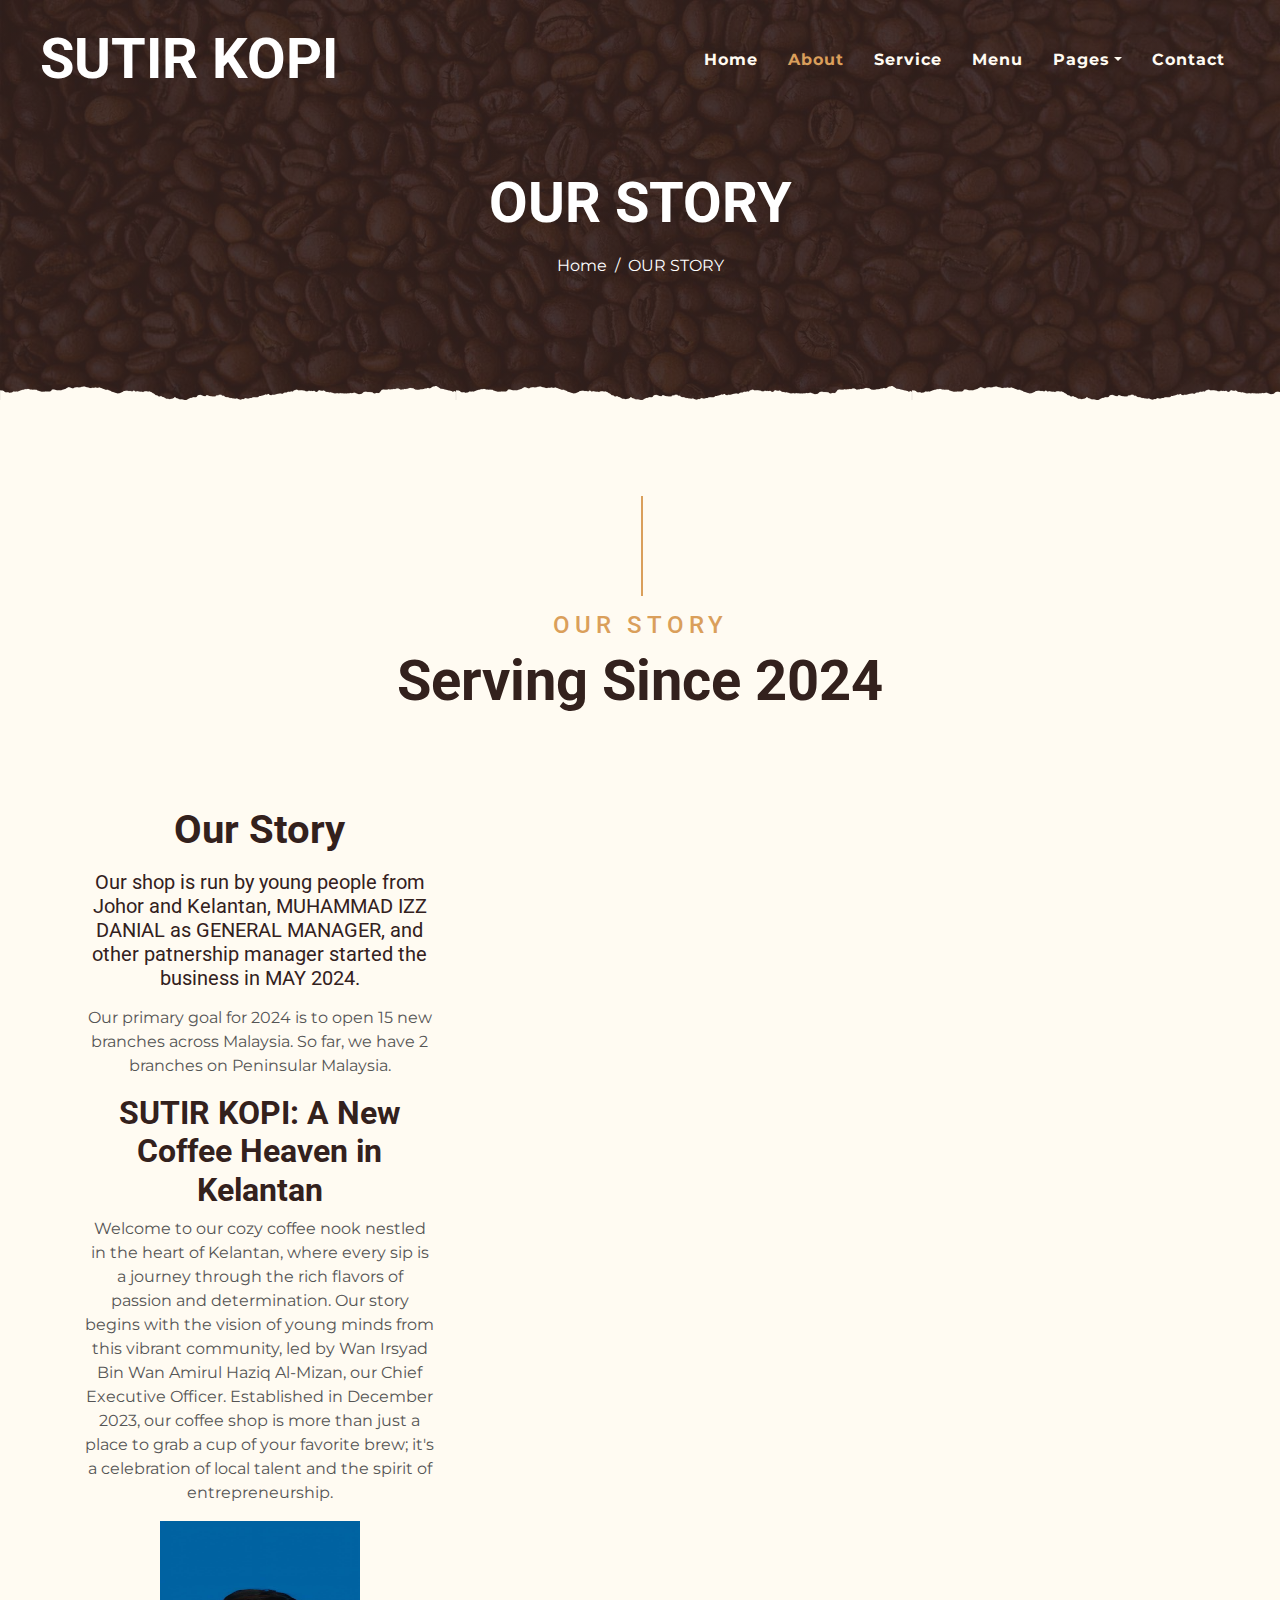
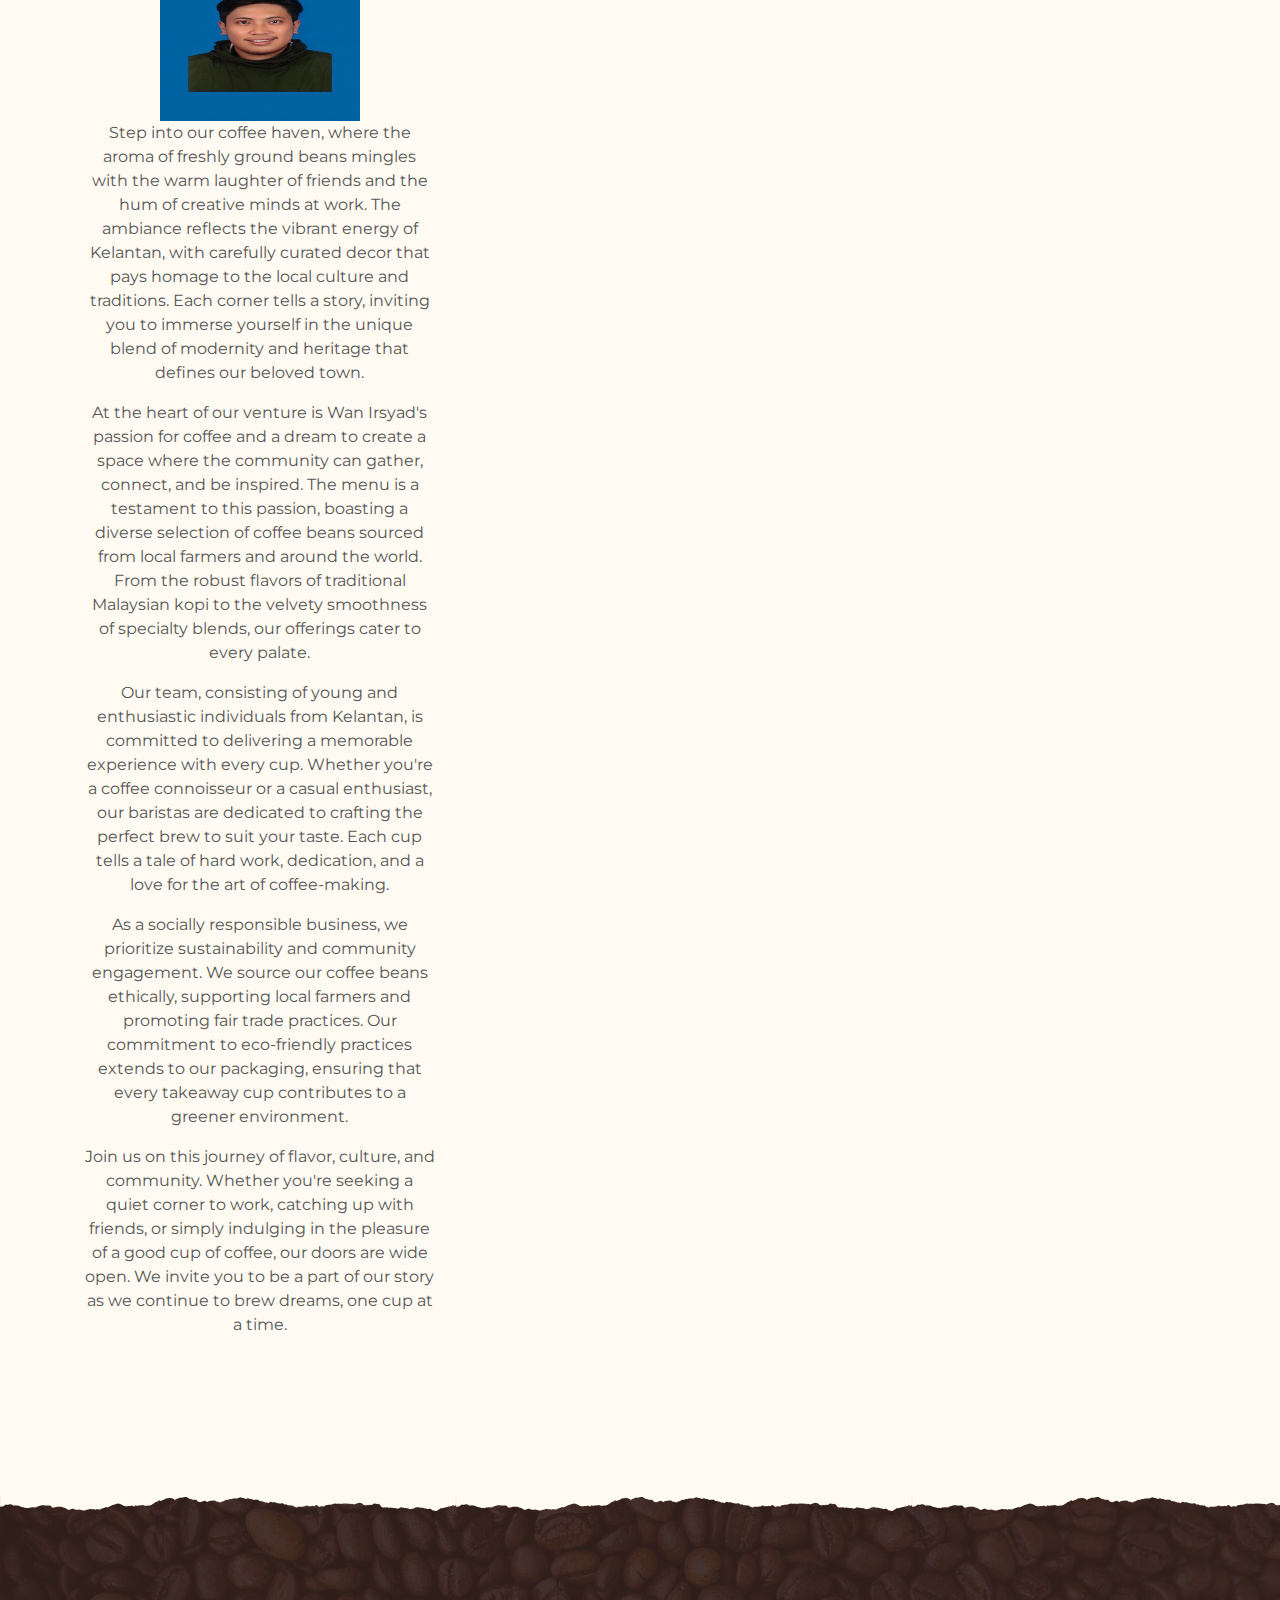
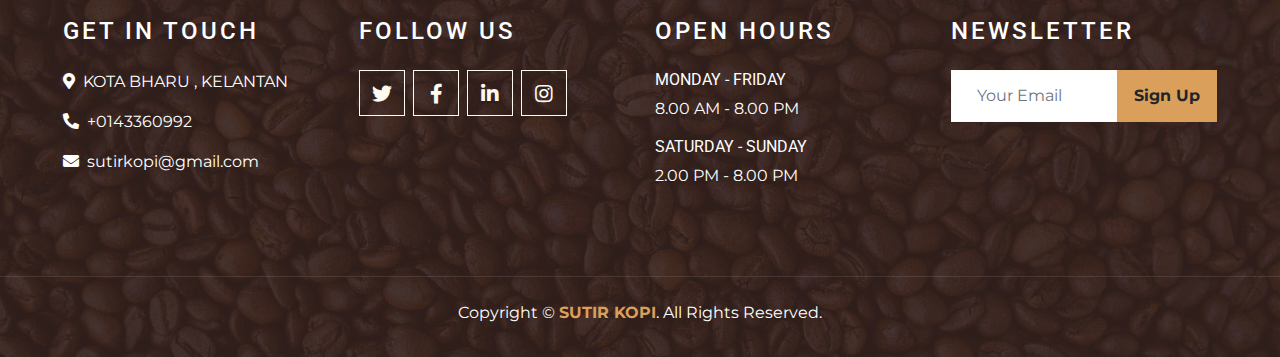
<file: about.html>
<!DOCTYPE html>
<html lang="en">

<head>
    <meta charset="utf-8">
    <title>SUTIR KOPI</title>
    <meta content="width=device-width, initial-scale=1.0" name="viewport">
    <meta content="Free Website Template" name="keywords">
    <meta content="Free Website Template" name="description">

    <!-- Favicon -->
    <link href="img/favicon.ico" rel="icon">

    <!-- Google Font -->
    <link rel="preconnect" href="https://fonts.gstatic.com">
    <link href="https://fonts.googleapis.com/css2?family=Montserrat:wght@200;400&family=Roboto:wght@400;500;700&display=swap" rel="stylesheet"> 

    <!-- Font Awesome -->
    <link href="https://cdnjs.cloudflare.com/ajax/libs/font-awesome/5.10.0/css/all.min.css" rel="stylesheet">

    <!-- Libraries Stylesheet -->
    <link href="lib/owlcarousel/assets/owl.carousel.min.css" rel="stylesheet">
    <link href="lib/tempusdominus/css/tempusdominus-bootstrap-4.min.css" rel="stylesheet" />

    <!-- Customized Bootstrap Stylesheet -->
    <link href="css/style.min.css" rel="stylesheet">
</head>

<body>
    <!-- Navbar Start -->
    <div class="container-fluid p-0 nav-bar">
        <nav class="navbar navbar-expand-lg bg-none navbar-dark py-3">
            <a href="index.html" class="navbar-brand px-lg-4 m-0">
                <h1 class="m-0 display-4 text-uppercase text-white">SUTIR KOPI</h1>
            </a>
            <button type="button" class="navbar-toggler" data-toggle="collapse" data-target="#navbarCollapse">
                <span class="navbar-toggler-icon"></span>
            </button>
            <div class="collapse navbar-collapse justify-content-between" id="navbarCollapse">
                <div class="navbar-nav ml-auto p-4">
                    <a href="index.html" class="nav-item nav-link">Home</a>
                    <a href="about.html" class="nav-item nav-link active">About</a>
                    <a href="service.html" class="nav-item nav-link">Service</a>
                    <a href="menu.html" class="nav-item nav-link">Menu</a>
                    <div class="nav-item dropdown">
                        <a href="#" class="nav-link dropdown-toggle" data-toggle="dropdown">Pages</a>
                        <div class="dropdown-menu text-capitalize">
                            <a href="reservation.html" class="dropdown-item">Order</a>
                            <a href="testimonial.html" class="dropdown-item">Testimonial</a>
                        </div>
                    </div>
                    <a href="contact.html" class="nav-item nav-link">Contact</a>
                </div>
            </div>
        </nav>
    </div>
    <!-- Navbar End -->


    <!-- Page Header Start -->
    <div class="container-fluid page-header mb-5 position-relative overlay-bottom">
        <div class="d-flex flex-column align-items-center justify-content-center pt-0 pt-lg-5" style="min-height: 400px">
            <h1 class="display-4 mb-3 mt-0 mt-lg-5 text-white text-uppercase">OUR STORY</h1>
            <div class="d-inline-flex mb-lg-5">
                <p class="m-0 text-white"><a class="text-white" href="index.html">Home</a></p>
                <p class="m-0 text-white px-2">/</p>
                <p class="m-0 text-white">OUR STORY</p>
            </div>
        </div>
    </div>
    <!-- Page Header End -->


    <!-- About Start -->
    <div class="container-fluid py-5">
        <div class="container">
            <div class="section-title">
                <h4 class="text-primary text-uppercase" style="letter-spacing: 5px;">OUR STORY</h4>
                <h1 class="display-4">Serving Since 2024</h1>
            </div>
            <div class="row">
                <div class="col-lg-4 py-0 py-lg-5">
                    <center><h1 class="mb-3">Our Story</h1>
                    <h5 class="mb-3">Our shop is run by young people from Johor and Kelantan, MUHAMMAD IZZ DANIAL as GENERAL MANAGER, and other patnership manager started the business in MAY 2024.</h5>

                    <p>Our primary goal for 2024 is to open 15 new branches across Malaysia. So far, we have 2 branches on Peninsular Malaysia.</p>
                   
                   <h2>SUTIR KOPI: A New Coffee Heaven in Kelantan</h2>
<p style="text">Welcome to our cozy coffee nook nestled in the heart of Kelantan, where every sip is a journey through the rich flavors of passion and determination. Our story begins with the vision of young minds from this vibrant community, led by Wan Irsyad Bin Wan Amirul Haziq Al-Mizan, our Chief Executive Officer. Established in December 2023, our coffee shop is more than just a place to grab a cup of your favorite brew; it's a celebration of local talent and the spirit of entrepreneurship.<br></p>
<img src="img/izz.jpg" height="200" width="200">
<p>Step into our coffee haven, where the aroma of freshly ground beans mingles with the warm laughter of friends and the hum of creative minds at work. The ambiance reflects the vibrant energy of Kelantan, with carefully curated decor that pays homage to the local culture and traditions. Each corner tells a story, inviting you to immerse yourself in the unique blend of modernity and heritage that defines our beloved town.<br></p>

<p >At the heart of our venture is Wan Irsyad's passion for coffee and a dream to create a space where the community can gather, connect, and be inspired. The menu is a testament to this passion, boasting a diverse selection of coffee beans sourced from local farmers and around the world. From the robust flavors of traditional Malaysian kopi to the velvety smoothness of specialty blends, our offerings cater to every palate.<br></p>

<p >Our team, consisting of young and enthusiastic individuals from Kelantan, is committed to delivering a memorable experience with every cup. Whether you're a coffee connoisseur or a casual enthusiast, our baristas are dedicated to crafting the perfect brew to suit your taste. Each cup tells a tale of hard work, dedication, and a love for the art of coffee-making.<br></p>

<p >As a socially responsible business, we prioritize sustainability and community engagement. We source our coffee beans ethically, supporting local farmers and promoting fair trade practices. Our commitment to eco-friendly practices extends to our packaging, ensuring that every takeaway cup contributes to a greener environment.<br></p>

<p >Join us on this journey of flavor, culture, and community. Whether you're seeking a quiet corner to work, catching up with friends, or simply indulging in the pleasure of a good cup of coffee, our doors are wide open. We invite you to be a part of our story as we continue to brew dreams, one cup at a time.</p></center>
                </div>
               </div>
           </div>
       </div>


   <!-- Footer Start -->
    <div class="container-fluid footer text-white mt-5 pt-5 px-0 position-relative overlay-top">
        <div class="row mx-0 pt-5 px-sm-3 px-lg-5 mt-4">
            <div class="col-lg-3 col-md-6 mb-5">
                <h4 class="text-white text-uppercase mb-4" style="letter-spacing: 3px;">Get In Touch</h4>
                <p><i class="fa fa-map-marker-alt mr-2"></i>KOTA BHARU , KELANTAN</p>
                <p><i class="fa fa-phone-alt mr-2"></i>+0143360992</p>
                <p class="m-0"><i class="fa fa-envelope mr-2"></i>sutirkopi@gmail.com</p>
            </div>
            <div class="col-lg-3 col-md-6 mb-5">
                <h4 class="text-white text-uppercase mb-4" style="letter-spacing: 3px;">Follow Us</h4>
                <p></p>
                <div class="d-flex justify-content-start">
                    <a class="btn btn-lg btn-outline-light btn-lg-square mr-2" href="#"><i class="fab fa-twitter"></i></a>
                    <a class="btn btn-lg btn-outline-light btn-lg-square mr-2" href="#"><i class="fab fa-facebook-f"></i></a>
                    <a class="btn btn-lg btn-outline-light btn-lg-square mr-2" href="#"><i class="fab fa-linkedin-in"></i></a>
                    <a class="btn btn-lg btn-outline-light btn-lg-square" href="#"><i class="fab fa-instagram"></i></a>
                </div>
            </div>
            <div class="col-lg-3 col-md-6 mb-5">
                <h4 class="text-white text-uppercase mb-4" style="letter-spacing: 3px;">Open Hours</h4>
                <div>
                    <h6 class="text-white text-uppercase">Monday - Friday</h6>
                    <p>8.00 AM - 8.00 PM</p>
                    <h6 class="text-white text-uppercase">Saturday - Sunday</h6>
                    <p>2.00 PM - 8.00 PM</p>
                </div>
            </div>
            <div class="col-lg-3 col-md-6 mb-5">
                <h4 class="text-white text-uppercase mb-4" style="letter-spacing: 3px;">Newsletter</h4>
                <p></p>
                <div class="w-100">
                    <div class="input-group">
                        <input type="text" class="form-control border-light" style="padding: 25px;" placeholder="Your Email">
                        <div class="input-group-append">
                            <button class="btn btn-primary font-weight-bold px-3">Sign Up</button>
                        </div>
                    </div>
                </div>
            </div>
        </div>
        <div class="container-fluid text-center text-white border-top mt-4 py-4 px-sm-3 px-md-5" style="border-color: rgba(256, 256, 256, .1) !important;">
            <p class="mb-2 text-white">Copyright &copy; <a class="font-weight-bold" href="#">SUTIR KOPI</a>. All Rights Reserved.</a></p>
            
        </div>
    </div>
    <!-- Footer End -->


    <!-- Back to Top -->
    <a href="#" class="btn btn-lg btn-primary btn-lg-square back-to-top"><i class="fa fa-angle-double-up"></i></a>


    <!-- JavaScript Libraries -->
    <script src="https://code.jquery.com/jquery-3.4.1.min.js"></script>
    <script src="https://stackpath.bootstrapcdn.com/bootstrap/4.4.1/js/bootstrap.bundle.min.js"></script>
    <script src="lib/easing/easing.min.js"></script>
    <script src="lib/waypoints/waypoints.min.js"></script>
    <script src="lib/owlcarousel/owl.carousel.min.js"></script>
    <script src="lib/tempusdominus/js/moment.min.js"></script>
    <script src="lib/tempusdominus/js/moment-timezone.min.js"></script>
    <script src="lib/tempusdominus/js/tempusdominus-bootstrap-4.min.js"></script>

    <!-- Contact Javascript File -->
    <script src="mail/jqBootstrapValidation.min.js"></script>
    <script src="mail/contact.js"></script>

    <!-- Template Javascript -->
    <script src="js/main.js"></script>
</body>

</html>
</file>
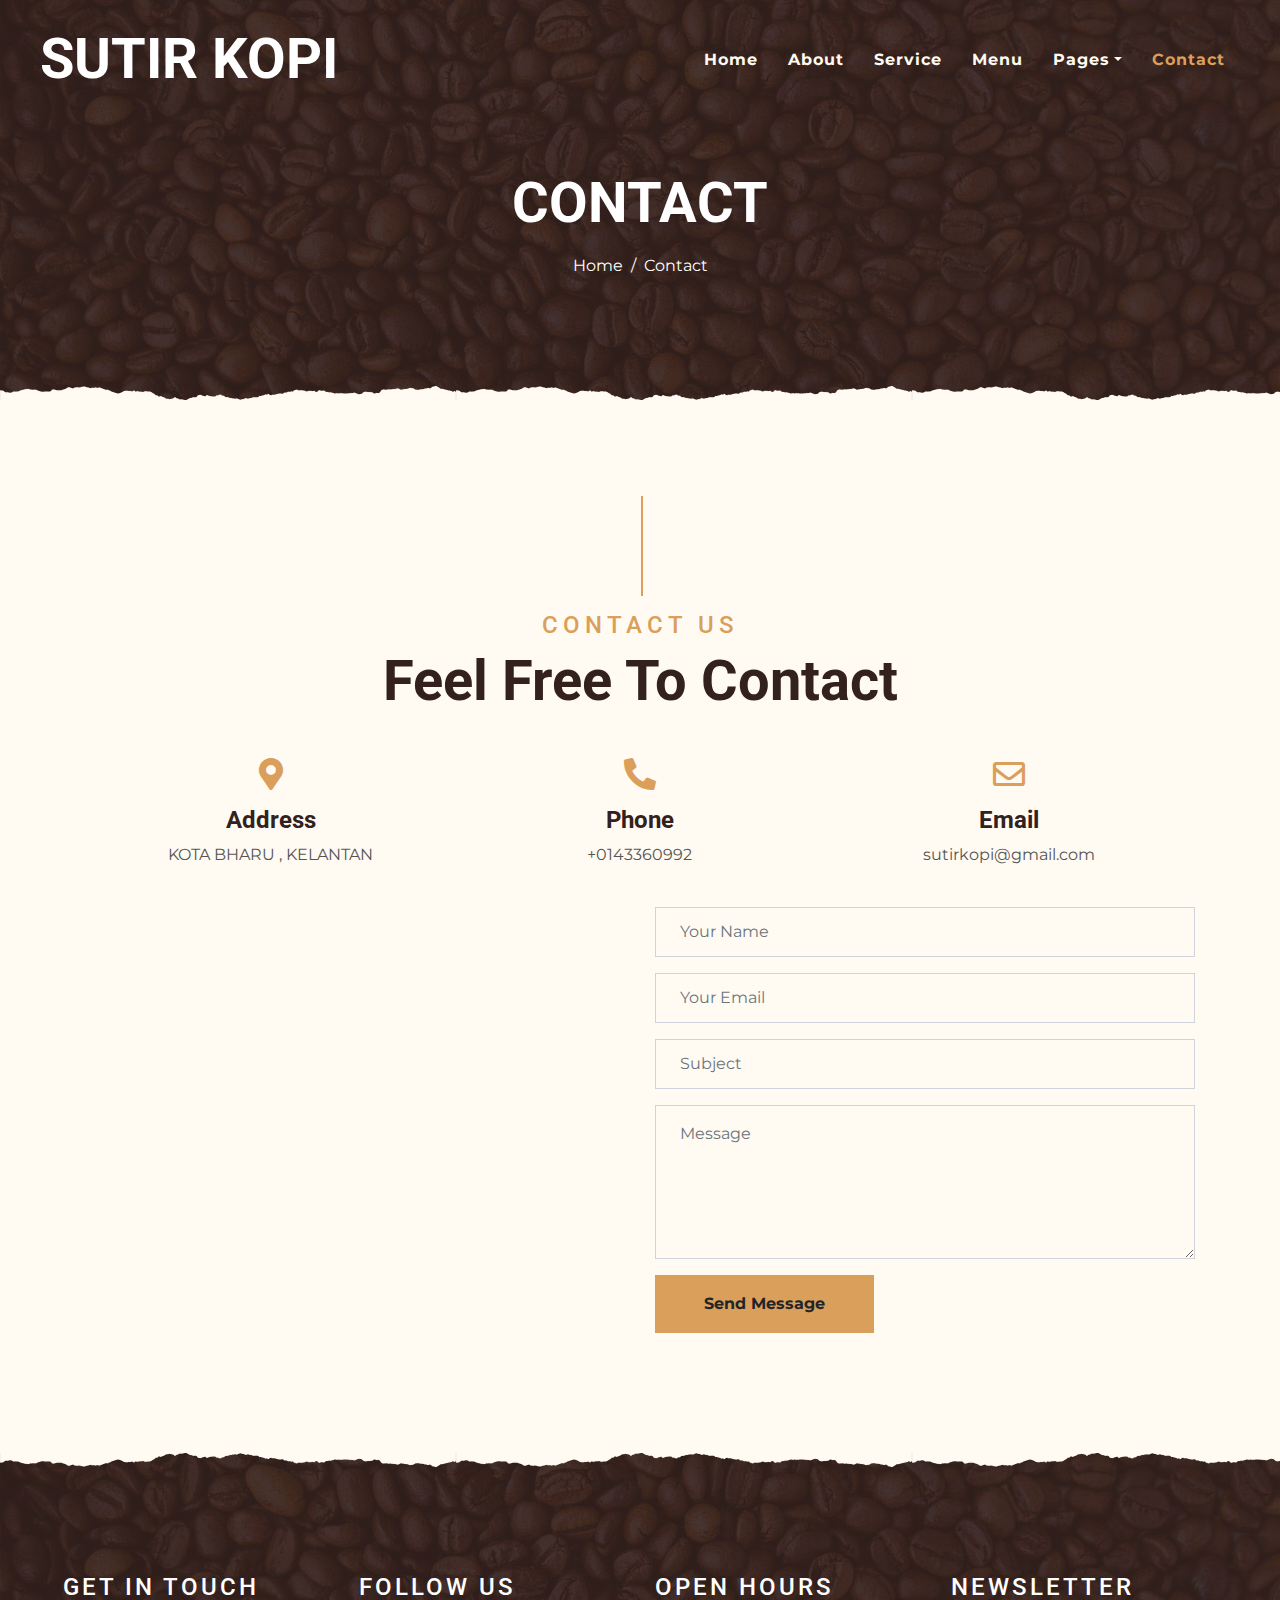
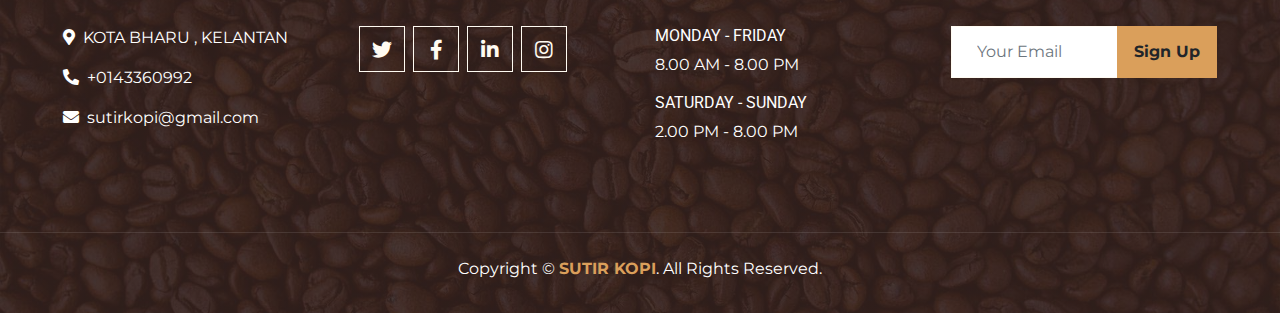
<file: contact.html>
<!DOCTYPE html>
<html lang="en">

<head>
    <meta charset="utf-8">
    <title>SUTIR KOPI</title>
    <meta content="width=device-width, initial-scale=1.0" name="viewport">
    <meta content="Free Website Template" name="keywords">
    <meta content="Free Website Template" name="description">

    <!-- Favicon -->
    <link href="img/favicon.ico" rel="icon">

    <!-- Google Font -->
    <link rel="preconnect" href="https://fonts.gstatic.com">
    <link href="https://fonts.googleapis.com/css2?family=Montserrat:wght@200;400&family=Roboto:wght@400;500;700&display=swap" rel="stylesheet"> 

    <!-- Font Awesome -->
    <link href="https://cdnjs.cloudflare.com/ajax/libs/font-awesome/5.10.0/css/all.min.css" rel="stylesheet">

    <!-- Libraries Stylesheet -->
    <link href="lib/owlcarousel/assets/owl.carousel.min.css" rel="stylesheet">
    <link href="lib/tempusdominus/css/tempusdominus-bootstrap-4.min.css" rel="stylesheet" />

    <!-- Customized Bootstrap Stylesheet -->
    <link href="css/style.min.css" rel="stylesheet">
</head>

<body>
    <!-- Navbar Start -->
    <div class="container-fluid p-0 nav-bar">
        <nav class="navbar navbar-expand-lg bg-none navbar-dark py-3">
            <a href="index.html" class="navbar-brand px-lg-4 m-0">
                <h1 class="m-0 display-4 text-uppercase text-white">SUTIR KOPI</h1>
            </a>
            <button type="button" class="navbar-toggler" data-toggle="collapse" data-target="#navbarCollapse">
                <span class="navbar-toggler-icon"></span>
            </button>
            <div class="collapse navbar-collapse justify-content-between" id="navbarCollapse">
                <div class="navbar-nav ml-auto p-4">
                    <a href="index.html" class="nav-item nav-link">Home</a>
                    <a href="about.html" class="nav-item nav-link">About</a>
                    <a href="service.html" class="nav-item nav-link">Service</a>
                    <a href="menu.html" class="nav-item nav-link">Menu</a>
                    <div class="nav-item dropdown">
                        <a href="#" class="nav-link dropdown-toggle" data-toggle="dropdown">Pages</a>
                        <div class="dropdown-menu text-capitalize">
                            <a href="reservation.html" class="dropdown-item">Reservation</a>
                            <a href="testimonial.html" class="dropdown-item">Testimonial</a>
                        </div>
                    </div>
                    <a href="contact.html" class="nav-item nav-link active">Contact</a>
                </div>
            </div>
        </nav>
    </div>
    <!-- Navbar End -->


    <!-- Page Header Start -->
    <div class="container-fluid page-header mb-5 position-relative overlay-bottom">
        <div class="d-flex flex-column align-items-center justify-content-center pt-0 pt-lg-5" style="min-height: 400px">
            <h1 class="display-4 mb-3 mt-0 mt-lg-5 text-white text-uppercase">Contact</h1>
            <div class="d-inline-flex mb-lg-5">
                <p class="m-0 text-white"><a class="text-white" href="index.html">Home</a></p>
                <p class="m-0 text-white px-2">/</p>
                <p class="m-0 text-white">Contact</p>
            </div>
        </div>
    </div>
    <!-- Page Header End -->


    <!-- Contact Start -->
    <div class="container-fluid pt-5">
        <div class="container">
            <div class="section-title">
                <h4 class="text-primary text-uppercase" style="letter-spacing: 5px;">Contact Us</h4>
                <h1 class="display-4">Feel Free To Contact</h1>
            </div>
            <div class="row px-3 pb-2">
                <div class="col-sm-4 text-center mb-3">
                    <i class="fa fa-2x fa-map-marker-alt mb-3 text-primary"></i>
                    <h4 class="font-weight-bold">Address</h4>
                    <p>KOTA BHARU , KELANTAN</p>
                </div>
                <div class="col-sm-4 text-center mb-3">
                    <i class="fa fa-2x fa-phone-alt mb-3 text-primary"></i>
                    <h4 class="font-weight-bold">Phone</h4>
                    <p>+0143360992</p>
                </div>
                <div class="col-sm-4 text-center mb-3">
                    <i class="far fa-2x fa-envelope mb-3 text-primary"></i>
                    <h4 class="font-weight-bold">Email</h4>
                    <p>sutirkopi@gmail.com</p>
                </div>
            </div>
            <div class="row">
                <div class="col-md-6 pb-5">
                   <iframe src="https://www.google.com/maps/embed?pb=!1m18!1m12!1m3!1d3967.1147936017305!2d102.22830927482816!3d6.115245393871396!2m3!1f0!2f0!3f0!3m2!1i1024!2i768!4f13.1!3m3!1m2!1s0x31b6afc3ed4c95fd%3A0x101640f19756f575!2sUiTM%20Cawangan%20Kelantan%20Kampus%20Kota%20Bharu!5e0!3m2!1sen!2smy!4v1704560152022!5m2!1sen!2smy" width="100%" height="443px" style="border:0;" allowfullscreen="" loading="lazy" referrerpolicy="no-referrer-when-downgrade"></iframe>
                </div>
                <div class="col-md-6 pb-5">
                    <div class="contact-form">
                        <div id="success"></div>
                        <form name="sentMessage" id="contactForm" novalidate="novalidate">
                            <div class="control-group">
                                <input type="text" class="form-control bg-transparent p-4" id="name" placeholder="Your Name"
                                    required="required" data-validation-required-message="Please enter your name" />
                                <p class="help-block text-danger"></p>
                            </div>
                            <div class="control-group">
                                <input type="email" class="form-control bg-transparent p-4" id="email" placeholder="Your Email"
                                    required="required" data-validation-required-message="Please enter your email" />
                                <p class="help-block text-danger"></p>
                            </div>
                            <div class="control-group">
                                <input type="text" class="form-control bg-transparent p-4" id="subject" placeholder="Subject"
                                    required="required" data-validation-required-message="Please enter a subject" />
                                <p class="help-block text-danger"></p>
                            </div>
                            <div class="control-group">
                                <textarea class="form-control bg-transparent py-3 px-4" rows="5" id="message" placeholder="Message"
                                    required="required"
                                    data-validation-required-message="Please enter your message"></textarea>
                                <p class="help-block text-danger"></p>
                            </div>
                            <div>
                                <button class="btn btn-primary font-weight-bold py-3 px-5" type="submit" id="sendMessageButton">Send
                                    Message</button>
                            </div>
                        </form>
                    </div>
                </div>
            </div>
        </div>
    </div>
    <!-- Contact End -->


    <!-- Footer Start -->
    <div class="container-fluid footer text-white mt-5 pt-5 px-0 position-relative overlay-top">
        <div class="row mx-0 pt-5 px-sm-3 px-lg-5 mt-4">
            <div class="col-lg-3 col-md-6 mb-5">
                <h4 class="text-white text-uppercase mb-4" style="letter-spacing: 3px;">Get In Touch</h4>
                <p><i class="fa fa-map-marker-alt mr-2"></i>KOTA BHARU , KELANTAN</p>
                <p><i class="fa fa-phone-alt mr-2"></i>+0143360992</p>
                <p class="m-0"><i class="fa fa-envelope mr-2"></i>sutirkopi@gmail.com</p>
            </div>
            <div class="col-lg-3 col-md-6 mb-5">
                <h4 class="text-white text-uppercase mb-4" style="letter-spacing: 3px;">Follow Us</h4>
                <p></p>
                <div class="d-flex justify-content-start">
                    <a class="btn btn-lg btn-outline-light btn-lg-square mr-2" href="#"><i class="fab fa-twitter"></i></a>
                    <a class="btn btn-lg btn-outline-light btn-lg-square mr-2" href="#"><i class="fab fa-facebook-f"></i></a>
                    <a class="btn btn-lg btn-outline-light btn-lg-square mr-2" href="#"><i class="fab fa-linkedin-in"></i></a>
                    <a class="btn btn-lg btn-outline-light btn-lg-square" href="#"><i class="fab fa-instagram"></i></a>
                </div>
            </div>
            <div class="col-lg-3 col-md-6 mb-5">
                <h4 class="text-white text-uppercase mb-4" style="letter-spacing: 3px;">Open Hours</h4>
                <div>
                    <h6 class="text-white text-uppercase">Monday - Friday</h6>
                    <p>8.00 AM - 8.00 PM</p>
                    <h6 class="text-white text-uppercase">Saturday - Sunday</h6>
                    <p>2.00 PM - 8.00 PM</p>
                </div>
            </div>
            <div class="col-lg-3 col-md-6 mb-5">
                <h4 class="text-white text-uppercase mb-4" style="letter-spacing: 3px;">Newsletter</h4>
                <p></p>
                <div class="w-100">
                    <div class="input-group">
                        <input type="text" class="form-control border-light" style="padding: 25px;" placeholder="Your Email">
                        <div class="input-group-append">
                            <button class="btn btn-primary font-weight-bold px-3">Sign Up</button>
                        </div>
                    </div>
                </div>
            </div>
        </div>
        <div class="container-fluid text-center text-white border-top mt-4 py-4 px-sm-3 px-md-5" style="border-color: rgba(256, 256, 256, .1) !important;">
            <p class="mb-2 text-white">Copyright &copy; <a class="font-weight-bold" href="#">SUTIR KOPI</a>. All Rights Reserved.</a></p>
            
        </div>
    </div>
    <!-- Footer End -->


    <!-- Back to Top -->
    <a href="#" class="btn btn-lg btn-primary btn-lg-square back-to-top"><i class="fa fa-angle-double-up"></i></a>


    <!-- JavaScript Libraries -->
    <script src="https://code.jquery.com/jquery-3.4.1.min.js"></script>
    <script src="https://stackpath.bootstrapcdn.com/bootstrap/4.4.1/js/bootstrap.bundle.min.js"></script>
    <script src="lib/easing/easing.min.js"></script>
    <script src="lib/waypoints/waypoints.min.js"></script>
    <script src="lib/owlcarousel/owl.carousel.min.js"></script>
    <script src="lib/tempusdominus/js/moment.min.js"></script>
    <script src="lib/tempusdominus/js/moment-timezone.min.js"></script>
    <script src="lib/tempusdominus/js/tempusdominus-bootstrap-4.min.js"></script>

    <!-- Contact Javascript File -->
    <script src="mail/jqBootstrapValidation.min.js"></script>
    <script src="mail/contact.js"></script>

    <!-- Template Javascript -->
    <script src="js/main.js"></script>
</body>

</html>
</file>
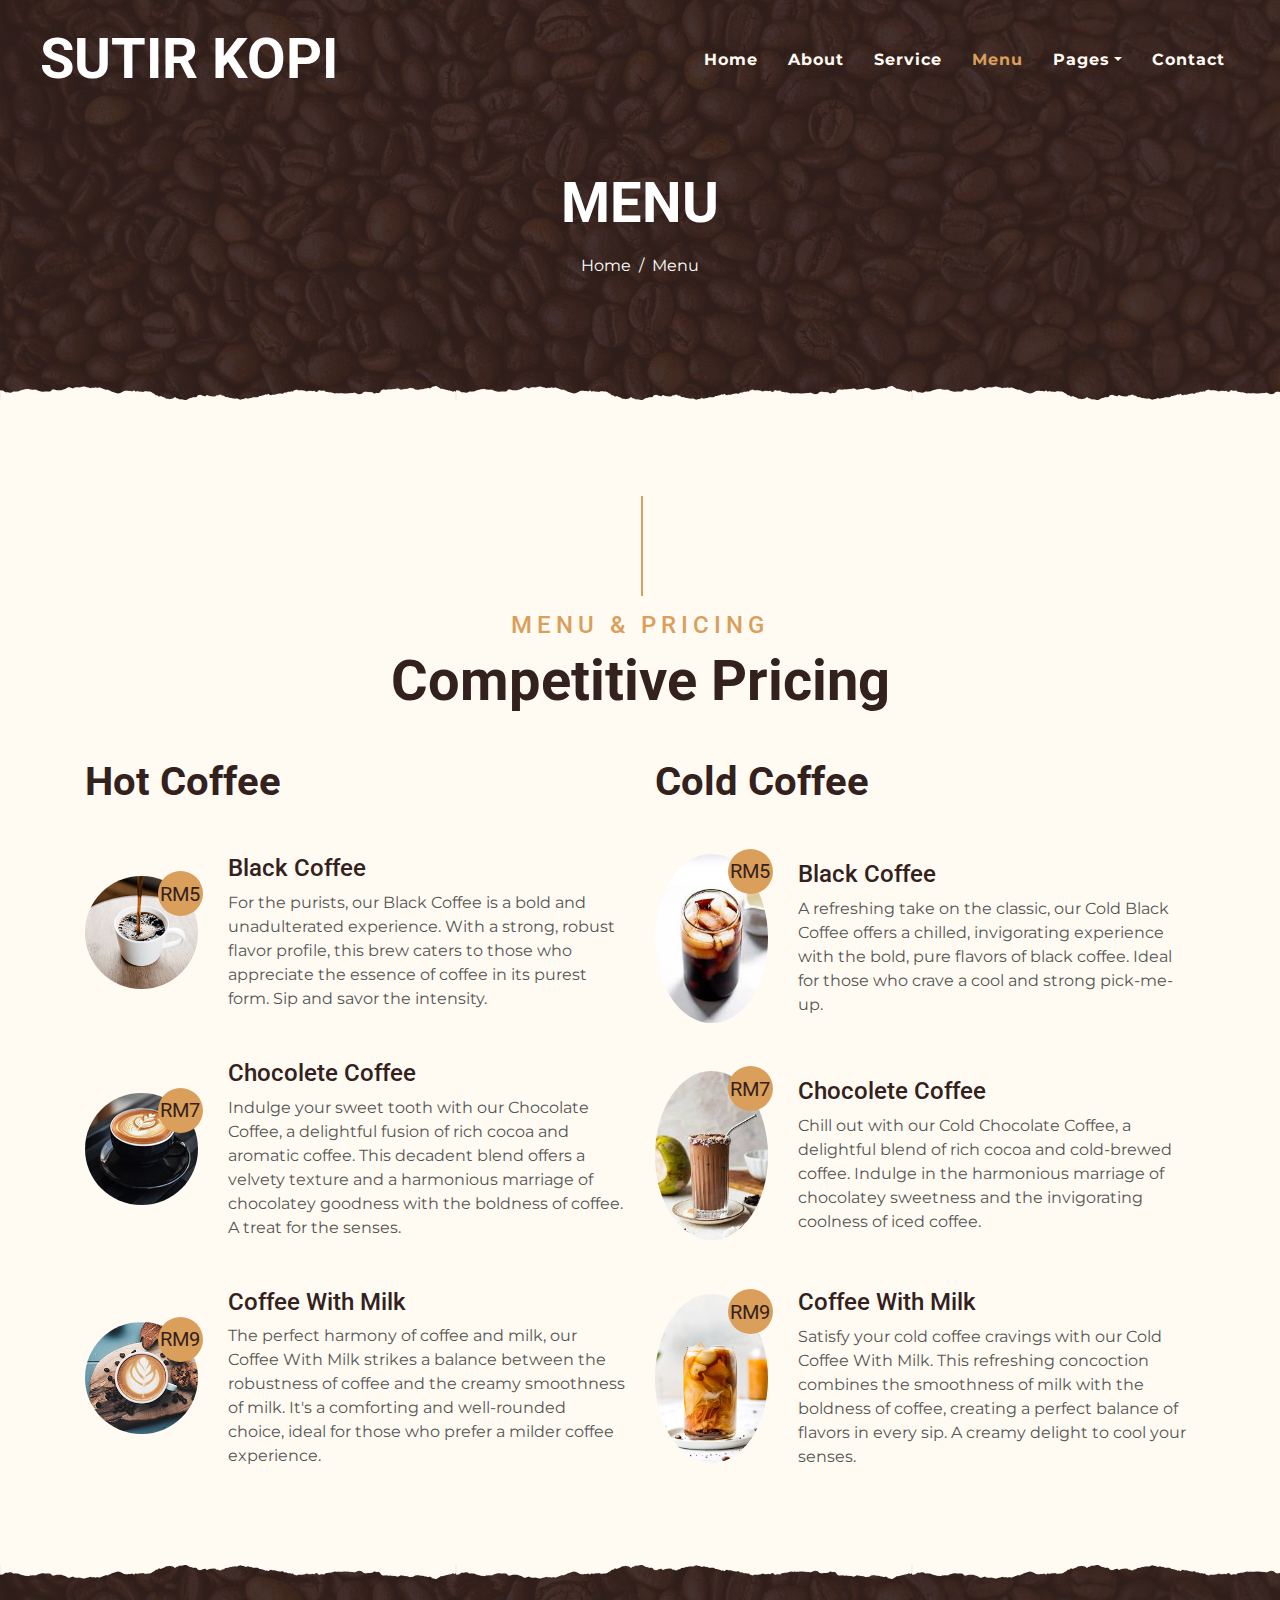
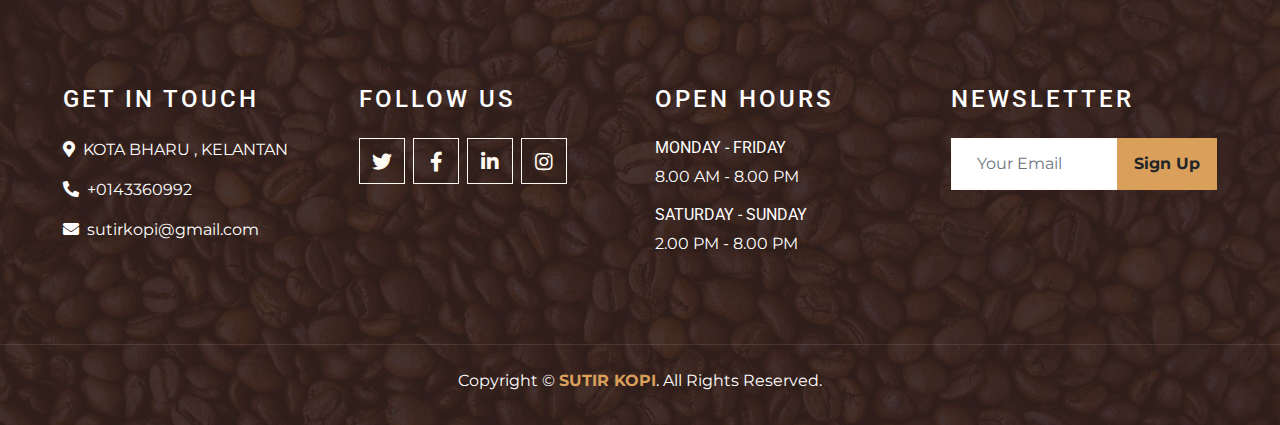
<file: menu.html>
<!DOCTYPE html>
<html lang="en">

<head>
    <meta charset="utf-8">
    <title>SUTIR KOPI</title>
    <meta content="width=device-width, initial-scale=1.0" name="viewport">
    <meta content="Free Website Template" name="keywords">
    <meta content="Free Website Template" name="description">

    <!-- Favicon -->
    <link href="img/favicon.ico" rel="icon">

    <!-- Google Font -->
    <link rel="preconnect" href="https://fonts.gstatic.com">
    <link href="https://fonts.googleapis.com/css2?family=Montserrat:wght@200;400&family=Roboto:wght@400;500;700&display=swap" rel="stylesheet"> 

    <!-- Font Awesome -->
    <link href="https://cdnjs.cloudflare.com/ajax/libs/font-awesome/5.10.0/css/all.min.css" rel="stylesheet">

    <!-- Libraries Stylesheet -->
    <link href="lib/owlcarousel/assets/owl.carousel.min.css" rel="stylesheet">
    <link href="lib/tempusdominus/css/tempusdominus-bootstrap-4.min.css" rel="stylesheet" />

    <!-- Customized Bootstrap Stylesheet -->
    <link href="css/style.min.css" rel="stylesheet">
</head>

<body>
    <!-- Navbar Start -->
    <div class="container-fluid p-0 nav-bar">
        <nav class="navbar navbar-expand-lg bg-none navbar-dark py-3">
            <a href="index.html" class="navbar-brand px-lg-4 m-0">
                <h1 class="m-0 display-4 text-uppercase text-white">SUTIR KOPI</h1>
            </a>
            <button type="button" class="navbar-toggler" data-toggle="collapse" data-target="#navbarCollapse">
                <span class="navbar-toggler-icon"></span>
            </button>
            <div class="collapse navbar-collapse justify-content-between" id="navbarCollapse">
                <div class="navbar-nav ml-auto p-4">
                    <a href="index.html" class="nav-item nav-link">Home</a>
                    <a href="about.html" class="nav-item nav-link">About</a>
                    <a href="service.html" class="nav-item nav-link">Service</a>
                    <a href="menu.html" class="nav-item nav-link active">Menu</a>
                    <div class="nav-item dropdown">
                        <a href="#" class="nav-link dropdown-toggle" data-toggle="dropdown">Pages</a>
                        <div class="dropdown-menu text-capitalize">
                            <a href="reservation.html" class="dropdown-item">Reservation</a>
                            <a href="testimonial.html" class="dropdown-item">Testimonial</a>
                        </div>
                    </div>
                    <a href="contact.html" class="nav-item nav-link">Contact</a>
                </div>
            </div>
        </nav>
    </div>
    <!-- Navbar End -->


    <!-- Page Header Start -->
    <div class="container-fluid page-header mb-5 position-relative overlay-bottom">
        <div class="d-flex flex-column align-items-center justify-content-center pt-0 pt-lg-5" style="min-height: 400px">
            <h1 class="display-4 mb-3 mt-0 mt-lg-5 text-white text-uppercase">Menu</h1>
            <div class="d-inline-flex mb-lg-5">
                <p class="m-0 text-white"><a class="text-white" href="index.html">Home</a></p>
                <p class="m-0 text-white px-2">/</p>
                <p class="m-0 text-white">Menu</p>
            </div>
        </div>
    </div>
    <!-- Page Header End -->


 <!-- Menu Start -->
    <div class="container-fluid pt-5">
        <div class="container">
            <div class="section-title">
                <h4 class="text-primary text-uppercase" style="letter-spacing: 5px;">Menu & Pricing</h4>
                <h1 class="display-4">Competitive Pricing</h1>
            </div>
            <div class="row">
                <div class="col-lg-6">
                    <h1 class="mb-5">Hot Coffee</h1>
                    <div class="row align-items-center mb-5">
                        <div class="col-4 col-sm-3">
                            <img class="w-100 rounded-circle mb-3 mb-sm-0" src="img/menu-1.jpg" alt="">
                            <h5 class="menu-price">RM5</h5>
                        </div>
                        <div class="col-8 col-sm-9">
                            <h4>Black Coffee</h4>
                            <p class="m-0">For the purists, our Black Coffee is a bold and unadulterated experience. With a strong, robust flavor profile, this brew caters to those who appreciate the essence of coffee in its purest form. Sip and savor the intensity.</p>
                        </div>
                    </div>
                    <div class="row align-items-center mb-5">
                        <div class="col-4 col-sm-3">
                            <img class="w-100 rounded-circle mb-3 mb-sm-0" src="img/menu-2.jpg" alt="">
                            <h5 class="menu-price">RM7</h5>
                        </div>
                        <div class="col-8 col-sm-9">
                            <h4>Chocolete Coffee</h4>
                            <p class="m-0">Indulge your sweet tooth with our Chocolate Coffee, a delightful fusion of rich cocoa and aromatic coffee. This decadent blend offers a velvety texture and a harmonious marriage of chocolatey goodness with the boldness of coffee. A treat for the senses.</p>
                        </div>
                    </div>
                    <div class="row align-items-center mb-5">
                        <div class="col-4 col-sm-3">
                            <img class="w-100 rounded-circle mb-3 mb-sm-0" src="img/menu-3.jpg" alt="">
                            <h5 class="menu-price">RM9</h5>
                        </div>
                        <div class="col-8 col-sm-9">
                            <h4>Coffee With Milk</h4>
                            <p class="m-0">The perfect harmony of coffee and milk, our Coffee With Milk strikes a balance between the robustness of coffee and the creamy smoothness of milk. It's a comforting and well-rounded choice, ideal for those who prefer a milder coffee experience.</p>
                        </div>
                    </div>
                </div>
                <div class="col-lg-6">
                    <h1 class="mb-5">Cold Coffee</h1>
                    <div class="row align-items-center mb-5">
                        <div class="col-4 col-sm-3">
                            <img class="w-100 rounded-circle mb-3 mb-sm-0" src="img/cold.jpeg" alt="">
                            <h5 class="menu-price">RM5</h5>
                        </div>
                        <div class="col-8 col-sm-9">
                            <h4>Black Coffee</h4>
                            <p class="m-0">A refreshing take on the classic, our Cold Black Coffee offers a chilled, invigorating experience with the bold, pure flavors of black coffee. Ideal for those who crave a cool and strong pick-me-up.</p>
                        </div>
                    </div>
                    <div class="row align-items-center mb-5">
                        <div class="col-4 col-sm-3">
                            <img class="w-100 rounded-circle mb-3 mb-sm-0" src="img/mocha.jpeg" alt="">
                            <h5 class="menu-price">RM7</h5>
                        </div>
                        <div class="col-8 col-sm-9">
                            <h4>Chocolete Coffee</h4>
                            <p class="m-0">Chill out with our Cold Chocolate Coffee, a delightful blend of rich cocoa and cold-brewed coffee. Indulge in the harmonious marriage of chocolatey sweetness and the invigorating coolness of iced coffee.</p>
                        </div>
                    </div>
                    <div class="row align-items-center mb-5">
                        <div class="col-4 col-sm-3">
                            <img class="w-100 rounded-circle mb-3 mb-sm-0" src="img/latte.jpg" alt="">
                            <h5 class="menu-price">RM9</h5>
                        </div>
                        <div class="col-8 col-sm-9">
                            <h4>Coffee With Milk</h4>
                            <p class="m-0"> Satisfy your cold coffee cravings with our Cold Coffee With Milk. This refreshing concoction combines the smoothness of milk with the boldness of coffee, creating a perfect balance of flavors in every sip. A creamy delight to cool your senses.</p>
                        </div>
                    </div>
                </div>
            </div>
        </div>
    </div>
    <!-- Menu End -->

      <!-- Footer Start -->
    <div class="container-fluid footer text-white mt-5 pt-5 px-0 position-relative overlay-top">
        <div class="row mx-0 pt-5 px-sm-3 px-lg-5 mt-4">
            <div class="col-lg-3 col-md-6 mb-5">
                <h4 class="text-white text-uppercase mb-4" style="letter-spacing: 3px;">Get In Touch</h4>
                <p><i class="fa fa-map-marker-alt mr-2"></i>KOTA BHARU , KELANTAN</p>
                <p><i class="fa fa-phone-alt mr-2"></i>+0143360992</p>
                <p class="m-0"><i class="fa fa-envelope mr-2"></i>sutirkopi@gmail.com</p>
            </div>
            <div class="col-lg-3 col-md-6 mb-5">
                <h4 class="text-white text-uppercase mb-4" style="letter-spacing: 3px;">Follow Us</h4>
                <p></p>
                <div class="d-flex justify-content-start">
                    <a class="btn btn-lg btn-outline-light btn-lg-square mr-2" href="#"><i class="fab fa-twitter"></i></a>
                    <a class="btn btn-lg btn-outline-light btn-lg-square mr-2" href="#"><i class="fab fa-facebook-f"></i></a>
                    <a class="btn btn-lg btn-outline-light btn-lg-square mr-2" href="#"><i class="fab fa-linkedin-in"></i></a>
                    <a class="btn btn-lg btn-outline-light btn-lg-square" href="#"><i class="fab fa-instagram"></i></a>
                </div>
            </div>
            <div class="col-lg-3 col-md-6 mb-5">
                <h4 class="text-white text-uppercase mb-4" style="letter-spacing: 3px;">Open Hours</h4>
                <div>
                    <h6 class="text-white text-uppercase">Monday - Friday</h6>
                    <p>8.00 AM - 8.00 PM</p>
                    <h6 class="text-white text-uppercase">Saturday - Sunday</h6>
                    <p>2.00 PM - 8.00 PM</p>
                </div>
            </div>
            <div class="col-lg-3 col-md-6 mb-5">
                <h4 class="text-white text-uppercase mb-4" style="letter-spacing: 3px;">Newsletter</h4>
                <p></p>
                <div class="w-100">
                    <div class="input-group">
                        <input type="text" class="form-control border-light" style="padding: 25px;" placeholder="Your Email">
                        <div class="input-group-append">
                            <button class="btn btn-primary font-weight-bold px-3">Sign Up</button>
                        </div>
                    </div>
                </div>
            </div>
        </div>
        <div class="container-fluid text-center text-white border-top mt-4 py-4 px-sm-3 px-md-5" style="border-color: rgba(256, 256, 256, .1) !important;">
            <p class="mb-2 text-white">Copyright &copy; <a class="font-weight-bold" href="#">SUTIR KOPI</a>. All Rights Reserved.</a></p>
            
        </div>
    </div>
    <!-- Footer End -->


    <!-- Back to Top -->
    <a href="#" class="btn btn-lg btn-primary btn-lg-square back-to-top"><i class="fa fa-angle-double-up"></i></a>


    <!-- JavaScript Libraries -->
    <script src="https://code.jquery.com/jquery-3.4.1.min.js"></script>
    <script src="https://stackpath.bootstrapcdn.com/bootstrap/4.4.1/js/bootstrap.bundle.min.js"></script>
    <script src="lib/easing/easing.min.js"></script>
    <script src="lib/waypoints/waypoints.min.js"></script>
    <script src="lib/owlcarousel/owl.carousel.min.js"></script>
    <script src="lib/tempusdominus/js/moment.min.js"></script>
    <script src="lib/tempusdominus/js/moment-timezone.min.js"></script>
    <script src="lib/tempusdominus/js/tempusdominus-bootstrap-4.min.js"></script>

    <!-- Contact Javascript File -->
    <script src="mail/jqBootstrapValidation.min.js"></script>
    <script src="mail/contact.js"></script>

    <!-- Template Javascript -->
    <script src="js/main.js"></script>
</body>

</html>
</file>
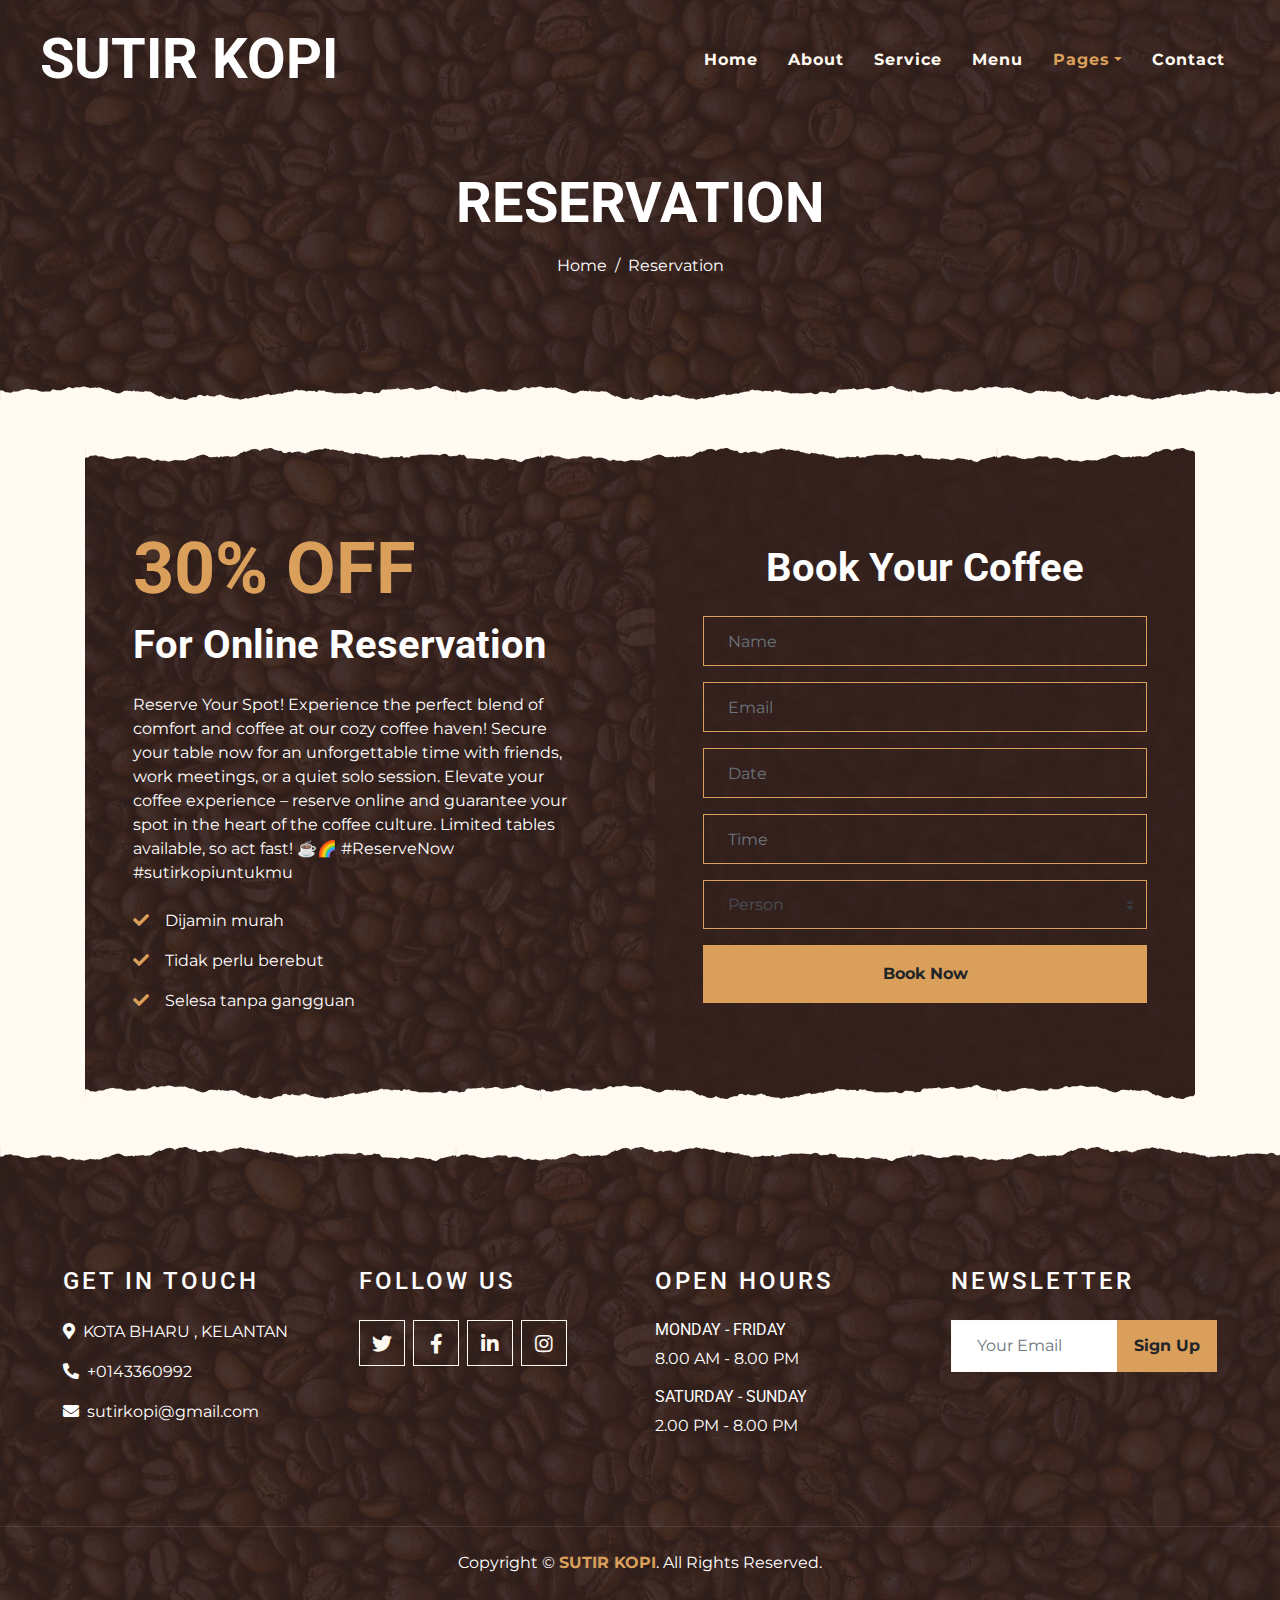
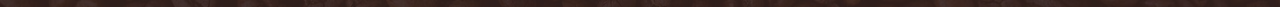
<file: reservation.html>
<!DOCTYPE html>
<html lang="en">

<head>
    <meta charset="utf-8">
    <title>SUTIR KOPI</title>
    <meta content="width=device-width, initial-scale=1.0" name="viewport">
    <meta content="Free Website Template" name="keywords">
    <meta content="Free Website Template" name="description">

    <!-- Favicon -->
    <link href="img/favicon.ico" rel="icon">

    <!-- Google Font -->
    <link rel="preconnect" href="https://fonts.gstatic.com">
    <link href="https://fonts.googleapis.com/css2?family=Montserrat:wght@200;400&family=Roboto:wght@400;500;700&display=swap" rel="stylesheet"> 

    <!-- Font Awesome -->
    <link href="https://cdnjs.cloudflare.com/ajax/libs/font-awesome/5.10.0/css/all.min.css" rel="stylesheet">

    <!-- Libraries Stylesheet -->
    <link href="lib/owlcarousel/assets/owl.carousel.min.css" rel="stylesheet">
    <link href="lib/tempusdominus/css/tempusdominus-bootstrap-4.min.css" rel="stylesheet" />

    <!-- Customized Bootstrap Stylesheet -->
    <link href="css/style.min.css" rel="stylesheet">
</head>

<body>
    <!-- Navbar Start -->
    <div class="container-fluid p-0 nav-bar">
        <nav class="navbar navbar-expand-lg bg-none navbar-dark py-3">
            <a href="index.html" class="navbar-brand px-lg-4 m-0">
                <h1 class="m-0 display-4 text-uppercase text-white">SUTIR KOPI</h1>
            </a>
            <button type="button" class="navbar-toggler" data-toggle="collapse" data-target="#navbarCollapse">
                <span class="navbar-toggler-icon"></span>
            </button>
            <div class="collapse navbar-collapse justify-content-between" id="navbarCollapse">
                <div class="navbar-nav ml-auto p-4">
                    <a href="index.html" class="nav-item nav-link">Home</a>
                    <a href="about.html" class="nav-item nav-link">About</a>
                    <a href="service.html" class="nav-item nav-link">Service</a>
                    <a href="menu.html" class="nav-item nav-link">Menu</a>
                    <div class="nav-item dropdown">
                        <a href="#" class="nav-link dropdown-toggle active" data-toggle="dropdown">Pages</a>
                        <div class="dropdown-menu text-capitalize">
                            <a href="reservation.html" class="dropdown-item active">Reservation</a>
                            <a href="testimonial.html" class="dropdown-item">Testimonial</a>
                        </div>
                    </div>
                    <a href="contact.html" class="nav-item nav-link">Contact</a>
                </div>
            </div>
        </nav>
    </div>
    <!-- Navbar End -->


    <!-- Page Header Start -->
    <div class="container-fluid page-header mb-5 position-relative overlay-bottom">
        <div class="d-flex flex-column align-items-center justify-content-center pt-0 pt-lg-5" style="min-height: 400px">
            <h1 class="display-4 mb-3 mt-0 mt-lg-5 text-white text-uppercase">Reservation</h1>
            <div class="d-inline-flex mb-lg-5">
                <p class="m-0 text-white"><a class="text-white" href="index.html">Home</a></p>
                <p class="m-0 text-white px-2">/</p>
                <p class="m-0 text-white">Reservation</p>
            </div>
        </div>
    </div>
    <!-- Page Header End -->


   <!-- Reservation Start -->
    <div class="container-fluid my-5">
        <div class="container">
            <div class="reservation position-relative overlay-top overlay-bottom">
                <div class="row align-items-center">
                    <div class="col-lg-6 my-5 my-lg-0">
                        <div class="p-5">
                            <div class="mb-4">
                                <h1 class="display-3 text-primary">30% OFF</h1>
                                <h1 class="text-white">For Online Reservation</h1>
                            </div>
                            <p class="text-white"> Reserve Your Spot!

Experience the perfect blend of comfort and coffee at our cozy coffee haven! Secure your table now for an unforgettable time with friends, work meetings, or a quiet solo session. Elevate your coffee experience – reserve online and guarantee your spot in the heart of the coffee culture. Limited tables available, so act fast! ☕🌈 #ReserveNow #sutirkopiuntukmu</p>
                            <ul class="list-inline text-white m-0">
                                <li class="py-2"><i class="fa fa-check text-primary mr-3"></i>Dijamin murah</li>
                                <li class="py-2"><i class="fa fa-check text-primary mr-3"></i>Tidak perlu berebut</li>
                                <li class="py-2"><i class="fa fa-check text-primary mr-3"></i>Selesa tanpa gangguan</li>
                            </ul>
                        </div>
                    </div>
                    <div class="col-lg-6">
                        <div class="text-center p-5" style="background: rgba(51, 33, 29, .8);">
                            <h1 class="text-white mb-4 mt-5">Book Your Coffee</h1>
                            <form class="mb-5">
                                <div class="form-group">
                                    <input type="text" class="form-control bg-transparent border-primary p-4" placeholder="Name"
                                        required="required" />
                                </div>
                                <div class="form-group">
                                    <input type="email" class="form-control bg-transparent border-primary p-4" placeholder="Email"
                                        required="required" />
                                </div>
                                <div class="form-group">
                                    <div class="date" id="date" data-target-input="nearest">
                                        <input type="text" class="form-control bg-transparent border-primary p-4 datetimepicker-input" placeholder="Date" data-target="#date" data-toggle="datetimepicker"/>
                                    </div>
                                </div>
                                <div class="form-group">
                                    <div class="time" id="time" data-target-input="nearest">
                                        <input type="text" class="form-control bg-transparent border-primary p-4 datetimepicker-input" placeholder="Time" data-target="#time" data-toggle="datetimepicker"/>
                                    </div>
                                </div>
                                <div class="form-group">
                                    <select class="custom-select bg-transparent border-primary px-4" style="height: 49px;">
                                        <option selected>Person</option>
                                        <option value="1">Person 1</option>
                                        <option value="2">Person 2</option>
                                        <option value="3">Person 3</option>
                                        <option value="3">Person 4</option>
                                    </select>
                                </div>
                                
                                <div>
                                    <button class="btn btn-primary btn-block font-weight-bold py-3" type="submit">Book Now</button>
                                </div>
                            </form>
                        </div>
                    </div>
                </div>
            </div>
        </div>
    </div>
    <!-- Reservation End -->


      <!-- Footer Start -->
    <div class="container-fluid footer text-white mt-5 pt-5 px-0 position-relative overlay-top">
        <div class="row mx-0 pt-5 px-sm-3 px-lg-5 mt-4">
            <div class="col-lg-3 col-md-6 mb-5">
                <h4 class="text-white text-uppercase mb-4" style="letter-spacing: 3px;">Get In Touch</h4>
                <p><i class="fa fa-map-marker-alt mr-2"></i>KOTA BHARU , KELANTAN</p>
                <p><i class="fa fa-phone-alt mr-2"></i>+0143360992</p>
                <p class="m-0"><i class="fa fa-envelope mr-2"></i>sutirkopi@gmail.com</p>
            </div>
            <div class="col-lg-3 col-md-6 mb-5">
                <h4 class="text-white text-uppercase mb-4" style="letter-spacing: 3px;">Follow Us</h4>
                <p></p>
                <div class="d-flex justify-content-start">
                    <a class="btn btn-lg btn-outline-light btn-lg-square mr-2" href="#"><i class="fab fa-twitter"></i></a>
                    <a class="btn btn-lg btn-outline-light btn-lg-square mr-2" href="#"><i class="fab fa-facebook-f"></i></a>
                    <a class="btn btn-lg btn-outline-light btn-lg-square mr-2" href="#"><i class="fab fa-linkedin-in"></i></a>
                    <a class="btn btn-lg btn-outline-light btn-lg-square" href="#"><i class="fab fa-instagram"></i></a>
                </div>
            </div>
            <div class="col-lg-3 col-md-6 mb-5">
                <h4 class="text-white text-uppercase mb-4" style="letter-spacing: 3px;">Open Hours</h4>
                <div>
                    <h6 class="text-white text-uppercase">Monday - Friday</h6>
                    <p>8.00 AM - 8.00 PM</p>
                    <h6 class="text-white text-uppercase">Saturday - Sunday</h6>
                    <p>2.00 PM - 8.00 PM</p>
                </div>
            </div>
            <div class="col-lg-3 col-md-6 mb-5">
                <h4 class="text-white text-uppercase mb-4" style="letter-spacing: 3px;">Newsletter</h4>
                <p></p>
                <div class="w-100">
                    <div class="input-group">
                        <input type="text" class="form-control border-light" style="padding: 25px;" placeholder="Your Email">
                        <div class="input-group-append">
                            <button class="btn btn-primary font-weight-bold px-3">Sign Up</button>
                        </div>
                    </div>
                </div>
            </div>
        </div>
        <div class="container-fluid text-center text-white border-top mt-4 py-4 px-sm-3 px-md-5" style="border-color: rgba(256, 256, 256, .1) !important;">
            <p class="mb-2 text-white">Copyright &copy; <a class="font-weight-bold" href="#">SUTIR KOPI</a>. All Rights Reserved.</a></p>
            
        </div>
    </div>
    <!-- Footer End -->


    <!-- Back to Top -->
    <a href="#" class="btn btn-lg btn-primary btn-lg-square back-to-top"><i class="fa fa-angle-double-up"></i></a>


    <!-- JavaScript Libraries -->
    <script src="https://code.jquery.com/jquery-3.4.1.min.js"></script>
    <script src="https://stackpath.bootstrapcdn.com/bootstrap/4.4.1/js/bootstrap.bundle.min.js"></script>
    <script src="lib/easing/easing.min.js"></script>
    <script src="lib/waypoints/waypoints.min.js"></script>
    <script src="lib/owlcarousel/owl.carousel.min.js"></script>
    <script src="lib/tempusdominus/js/moment.min.js"></script>
    <script src="lib/tempusdominus/js/moment-timezone.min.js"></script>
    <script src="lib/tempusdominus/js/tempusdominus-bootstrap-4.min.js"></script>

    <!-- Contact Javascript File -->
    <script src="mail/jqBootstrapValidation.min.js"></script>
    <script src="mail/contact.js"></script>

    <!-- Template Javascript -->
    <script src="js/main.js"></script>
</body>

</html>
</file>
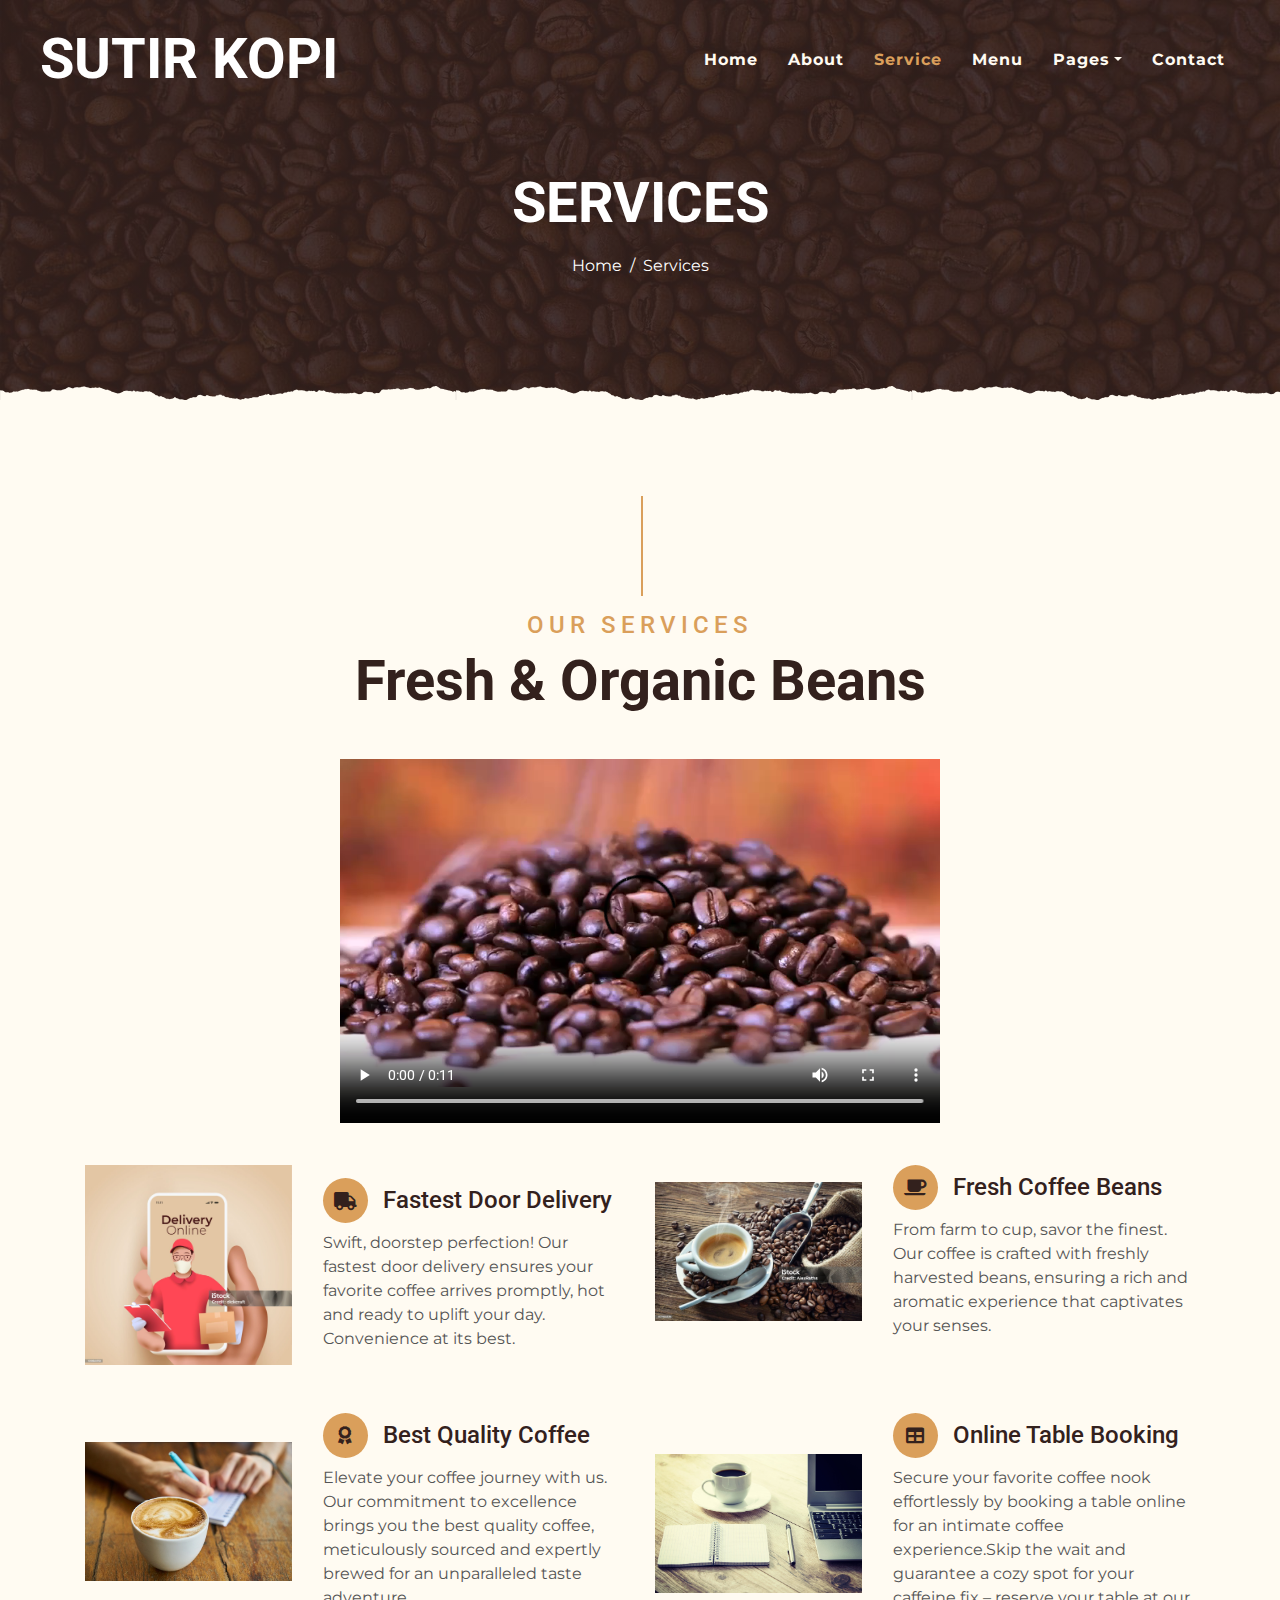
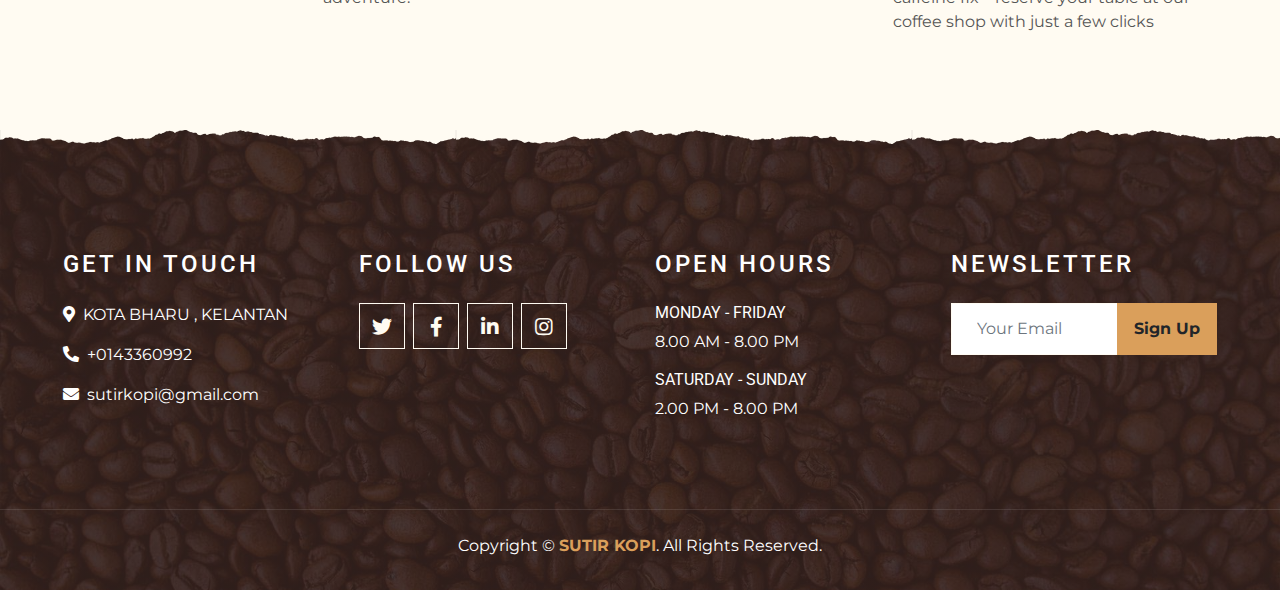
<file: service.html>
<!DOCTYPE html>
<html lang="en">

<head>
    <meta charset="utf-8">
    <title>SUTIR KOPI </title>
    <meta content="width=device-width, initial-scale=1.0" name="viewport">
    <meta content="Free Website Template" name="keywords">
    <meta content="Free Website Template" name="description">

    <!-- Favicon -->
    <link href="img/favicon.ico" rel="icon">

    <!-- Google Font -->
    <link rel="preconnect" href="https://fonts.gstatic.com">
    <link href="https://fonts.googleapis.com/css2?family=Montserrat:wght@200;400&family=Roboto:wght@400;500;700&display=swap" rel="stylesheet"> 

    <!-- Font Awesome -->
    <link href="https://cdnjs.cloudflare.com/ajax/libs/font-awesome/5.10.0/css/all.min.css" rel="stylesheet">

    <!-- Libraries Stylesheet -->
    <link href="lib/owlcarousel/assets/owl.carousel.min.css" rel="stylesheet">
    <link href="lib/tempusdominus/css/tempusdominus-bootstrap-4.min.css" rel="stylesheet" />

    <!-- Customized Bootstrap Stylesheet -->
    <link href="css/style.min.css" rel="stylesheet">
</head>

<body>
    <!-- Navbar Start -->
    <div class="container-fluid p-0 nav-bar">
        <nav class="navbar navbar-expand-lg bg-none navbar-dark py-3">
            <a href="index.html" class="navbar-brand px-lg-4 m-0">
                <h1 class="m-0 display-4 text-uppercase text-white">SUTIR KOPI</h1>
            </a>
            <button type="button" class="navbar-toggler" data-toggle="collapse" data-target="#navbarCollapse">
                <span class="navbar-toggler-icon"></span>
            </button>
            <div class="collapse navbar-collapse justify-content-between" id="navbarCollapse">
                <div class="navbar-nav ml-auto p-4">
                    <a href="index.html" class="nav-item nav-link">Home</a>
                    <a href="about.html" class="nav-item nav-link">About</a>
                    <a href="service.html" class="nav-item nav-link active">Service</a>
                    <a href="menu.html" class="nav-item nav-link">Menu</a>
                    <div class="nav-item dropdown">
                        <a href="#" class="nav-link dropdown-toggle" data-toggle="dropdown">Pages</a>
                        <div class="dropdown-menu text-capitalize">
                            <a href="reservation.html" class="dropdown-item">Order</a>
                            <a href="testimonial.html" class="dropdown-item">Testimonial</a>
                        </div>
                    </div>
                    <a href="contact.html" class="nav-item nav-link">Contact</a>
                </div>
            </div>
        </nav>
    </div>
    <!-- Navbar End -->


    <!-- Page Header Start -->
    <div class="container-fluid page-header mb-5 position-relative overlay-bottom">
        <div class="d-flex flex-column align-items-center justify-content-center pt-0 pt-lg-5" style="min-height: 400px">
            <h1 class="display-4 mb-3 mt-0 mt-lg-5 text-white text-uppercase">Services</h1>
            <div class="d-inline-flex mb-lg-5">
                <p class="m-0 text-white"><a class="text-white" href="index.html">Home</a></p>
                <p class="m-0 text-white px-2">/</p>
                <p class="m-0 text-white">Services</p>
            </div>
        </div>
    </div>
    <!-- Page Header End -->


    <!-- Service Start -->
    <div class="container-fluid pt-5">
        <div class="container">
            <div class="section-title">
                <h4 class="text-primary text-uppercase" style="letter-spacing: 5px;">Our Services</h4>
                <h1 class="display-4">Fresh & Organic Beans</h1>
                <video width="600px" height="400px" controls>
    <source src="video/kopi.mp4" type="video/mp4">
            </div>
            <div class="row">
                <div class="col-lg-6 mb-5">
                    <div class="row align-items-center">
                        <div class="col-sm-5">
                            <img class="img-fluid mb-3 mb-sm-0" src="img/delivery11.jpg" alt="">
                        </div>
                        <div class="col-sm-7">
                            <h4><i class="fa fa-truck service-icon"></i>Fastest Door Delivery</h4>
                            <p class="m-0">Swift, doorstep perfection! Our fastest door delivery ensures your favorite coffee arrives promptly, hot and ready to uplift your day. Convenience at its best.</p>
                        </div>
                    </div>
                </div>
                <div class="col-lg-6 mb-5">
                    <div class="row align-items-center">
                        <div class="col-sm-5">
                            <img class="img-fluid mb-3 mb-sm-0" src="img/service22.jpg" alt="">
                        </div>
                        <div class="col-sm-7">
                            <h4><i class="fa fa-coffee service-icon"></i>Fresh Coffee Beans</h4>
                            <p class="m-0">From farm to cup, savor the finest. Our coffee is crafted with freshly harvested beans, ensuring a rich and aromatic experience that captivates your senses.</p>
                        </div>
                    </div>
                </div>
                <div class="col-lg-6 mb-5">
                    <div class="row align-items-center">
                        <div class="col-sm-5">
                            <img class="img-fluid mb-3 mb-sm-0" src="img/service33.jpg" alt="">
                        </div>
                        <div class="col-sm-7">
                            <h4><i class="fa fa-award service-icon"></i>Best Quality Coffee</h4>
                            <p class="m-0">Elevate your coffee journey with us. Our commitment to excellence brings you the best quality coffee, meticulously sourced and expertly brewed for an unparalleled taste adventure.</p>
                        </div>
                    </div>
                </div>
                <div class="col-lg-6 mb-5">
                    <div class="row align-items-center">
                        <div class="col-sm-5">
                            <img class="img-fluid mb-3 mb-sm-0" src="img/service44.jpg" alt="">
                        </div>
                        <div class="col-sm-7">
                            <h4><i class="fa fa-table service-icon"></i>Online Table Booking</h4>
                            <p class="m-0">Secure your favorite coffee nook effortlessly by booking a table online for an intimate coffee experience.Skip the wait and guarantee a cozy spot for your caffeine fix – reserve your table at our coffee shop with just a few clicks</p>
                        </div>
                    </div>
                </div>
            </div>
        </div>
    </div>
    <!-- Service End -->


      <!-- Footer Start -->
    <div class="container-fluid footer text-white mt-5 pt-5 px-0 position-relative overlay-top">
        <div class="row mx-0 pt-5 px-sm-3 px-lg-5 mt-4">
            <div class="col-lg-3 col-md-6 mb-5">
                <h4 class="text-white text-uppercase mb-4" style="letter-spacing: 3px;">Get In Touch</h4>
                <p><i class="fa fa-map-marker-alt mr-2"></i>KOTA BHARU , KELANTAN</p>
                <p><i class="fa fa-phone-alt mr-2"></i>+0143360992</p>
                <p class="m-0"><i class="fa fa-envelope mr-2"></i>sutirkopi@gmail.com</p>
            </div>
            <div class="col-lg-3 col-md-6 mb-5">
                <h4 class="text-white text-uppercase mb-4" style="letter-spacing: 3px;">Follow Us</h4>
                <p></p>
                <div class="d-flex justify-content-start">
                    <a class="btn btn-lg btn-outline-light btn-lg-square mr-2" href="#"><i class="fab fa-twitter"></i></a>
                    <a class="btn btn-lg btn-outline-light btn-lg-square mr-2" href="#"><i class="fab fa-facebook-f"></i></a>
                    <a class="btn btn-lg btn-outline-light btn-lg-square mr-2" href="#"><i class="fab fa-linkedin-in"></i></a>
                    <a class="btn btn-lg btn-outline-light btn-lg-square" href="#"><i class="fab fa-instagram"></i></a>
                </div>
            </div>
            <div class="col-lg-3 col-md-6 mb-5">
                <h4 class="text-white text-uppercase mb-4" style="letter-spacing: 3px;">Open Hours</h4>
                <div>
                    <h6 class="text-white text-uppercase">Monday - Friday</h6>
                    <p>8.00 AM - 8.00 PM</p>
                    <h6 class="text-white text-uppercase">Saturday - Sunday</h6>
                    <p>2.00 PM - 8.00 PM</p>
                </div>
            </div>
            <div class="col-lg-3 col-md-6 mb-5">
                <h4 class="text-white text-uppercase mb-4" style="letter-spacing: 3px;">Newsletter</h4>
                <p></p>
                <div class="w-100">
                    <div class="input-group">
                        <input type="text" class="form-control border-light" style="padding: 25px;" placeholder="Your Email">
                        <div class="input-group-append">
                            <button class="btn btn-primary font-weight-bold px-3">Sign Up</button>
                        </div>
                    </div>
                </div>
            </div>
        </div>
        <div class="container-fluid text-center text-white border-top mt-4 py-4 px-sm-3 px-md-5" style="border-color: rgba(256, 256, 256, .1) !important;">
            <p class="mb-2 text-white">Copyright &copy; <a class="font-weight-bold" href="#">SUTIR KOPI</a>. All Rights Reserved.</a></p>
            
        </div>
    </div>
    <!-- Footer End -->


    <!-- Back to Top -->
    <a href="#" class="btn btn-lg btn-primary btn-lg-square back-to-top"><i class="fa fa-angle-double-up"></i></a>


    <!-- JavaScript Libraries -->
    <script src="https://code.jquery.com/jquery-3.4.1.min.js"></script>
    <script src="https://stackpath.bootstrapcdn.com/bootstrap/4.4.1/js/bootstrap.bundle.min.js"></script>
    <script src="lib/easing/easing.min.js"></script>
    <script src="lib/waypoints/waypoints.min.js"></script>
    <script src="lib/owlcarousel/owl.carousel.min.js"></script>
    <script src="lib/tempusdominus/js/moment.min.js"></script>
    <script src="lib/tempusdominus/js/moment-timezone.min.js"></script>
    <script src="lib/tempusdominus/js/tempusdominus-bootstrap-4.min.js"></script>

    <!-- Contact Javascript File -->
    <script src="mail/jqBootstrapValidation.min.js"></script>
    <script src="mail/contact.js"></script>

    <!-- Template Javascript -->
    <script src="js/main.js"></script>
</body>

</html>
</file>
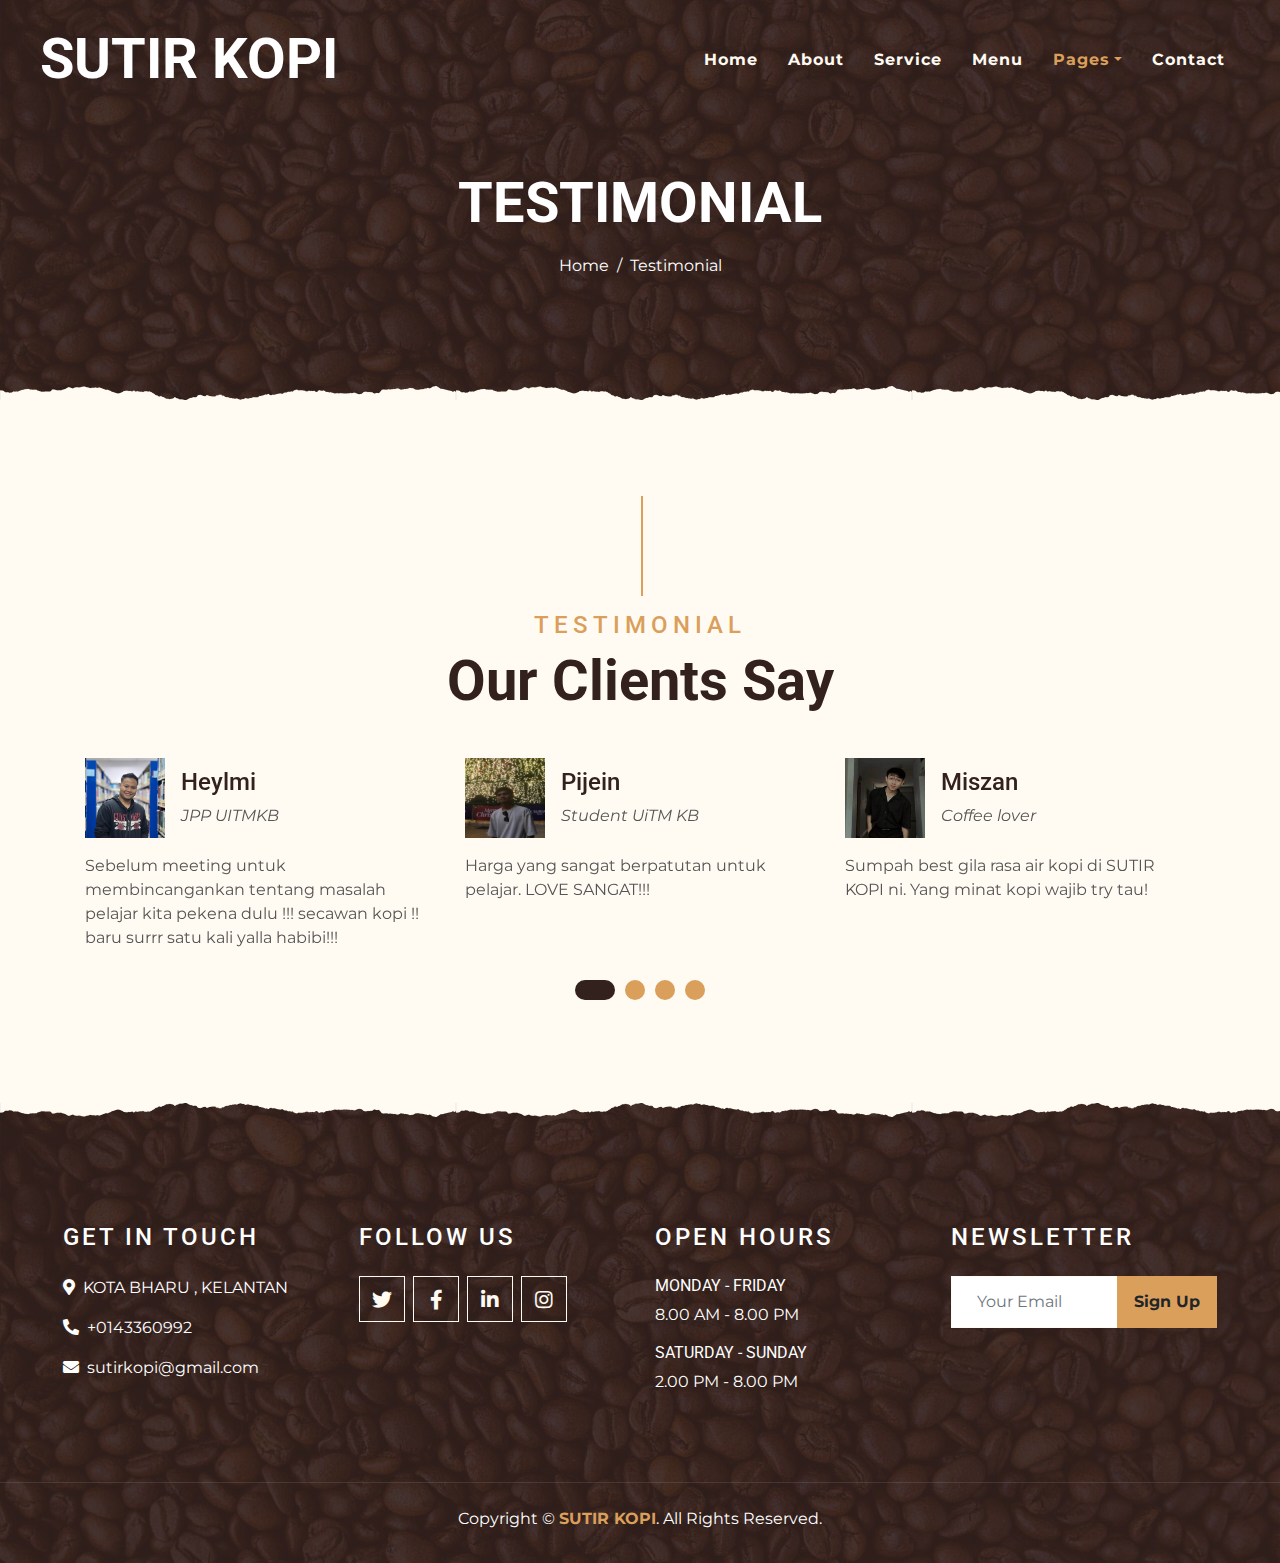
<file: testimonial.html>
<!DOCTYPE html>
<html lang="en">

<head>
    <meta charset="utf-8">
    <title>SUTIR KOPI</title>
    <meta content="width=device-width, initial-scale=1.0" name="viewport">
    <meta content="Free Website Template" name="keywords">
    <meta content="Free Website Template" name="description">

    <!-- Favicon -->
    <link href="img/favicon.ico" rel="icon">

    <!-- Google Font -->
    <link rel="preconnect" href="https://fonts.gstatic.com">
    <link href="https://fonts.googleapis.com/css2?family=Montserrat:wght@200;400&family=Roboto:wght@400;500;700&display=swap" rel="stylesheet"> 

    <!-- Font Awesome -->
    <link href="https://cdnjs.cloudflare.com/ajax/libs/font-awesome/5.10.0/css/all.min.css" rel="stylesheet">

    <!-- Libraries Stylesheet -->
    <link href="lib/owlcarousel/assets/owl.carousel.min.css" rel="stylesheet">
    <link href="lib/tempusdominus/css/tempusdominus-bootstrap-4.min.css" rel="stylesheet" />

    <!-- Customized Bootstrap Stylesheet -->
    <link href="css/style.min.css" rel="stylesheet">
</head>

<body>
    <!-- Navbar Start -->
    <div class="container-fluid p-0 nav-bar">
        <nav class="navbar navbar-expand-lg bg-none navbar-dark py-3">
            <a href="index.html" class="navbar-brand px-lg-4 m-0">
                <h1 class="m-0 display-4 text-uppercase text-white">SUTIR KOPI</h1>
            </a>
            <button type="button" class="navbar-toggler" data-toggle="collapse" data-target="#navbarCollapse">
                <span class="navbar-toggler-icon"></span>
            </button>
            <div class="collapse navbar-collapse justify-content-between" id="navbarCollapse">
                <div class="navbar-nav ml-auto p-4">
                    <a href="index.html" class="nav-item nav-link">Home</a>
                    <a href="about.html" class="nav-item nav-link">About</a>
                    <a href="service.html" class="nav-item nav-link">Service</a>
                    <a href="menu.html" class="nav-item nav-link">Menu</a>
                    <div class="nav-item dropdown">
                        <a href="#" class="nav-link dropdown-toggle active" data-toggle="dropdown">Pages</a>
                        <div class="dropdown-menu text-capitalize">
                            <a href="reservation.html" class="dropdown-item">Reservation</a>
                            <a href="testimonial.html" class="dropdown-item active">Testimonial</a>
                        </div>
                    </div>
                    <a href="contact.html" class="nav-item nav-link">Contact</a>
                </div>
            </div>
        </nav>
    </div>
    <!-- Navbar End -->


    <!-- Page Header Start -->
    <div class="container-fluid page-header mb-5 position-relative overlay-bottom">
        <div class="d-flex flex-column align-items-center justify-content-center pt-0 pt-lg-5" style="min-height: 400px">
            <h1 class="display-4 mb-3 mt-0 mt-lg-5 text-white text-uppercase">Testimonial</h1>
            <div class="d-inline-flex mb-lg-5">
                <p class="m-0 text-white"><a class="text-white" href="index.html">Home</a></p>
                <p class="m-0 text-white px-2">/</p>
                <p class="m-0 text-white">Testimonial</p>
            </div>
        </div>
    </div>
    <!-- Page Header End -->


 <!-- Testimonial Start -->
    <div class="container-fluid py-5">
        <div class="container">
            <div class="section-title">
                <h4 class="text-primary text-uppercase" style="letter-spacing: 5px;">Testimonial</h4>
                <h1 class="display-4">Our Clients Say</h1>
            </div>
            <div class="owl-carousel testimonial-carousel">
                <div class="testimonial-item">
                    <div class="d-flex align-items-center mb-3">
                        <img class="img-fluid" src="img/pijin.jpg" alt="">
                        <div class="ml-3">
                            <h4>Pijein</h4>
                            <i>Student UiTM KB</i>
                        </div>
                    </div>
                    <p class="m-0">Harga yang sangat berpatutan untuk pelajar. LOVE SANGAT!!!</p>
                </div>
                <div class="testimonial-item">
                    <div class="d-flex align-items-center mb-3">
                        <img class="img-fluid" src="img/lover.jpg" alt="">
                        <div class="ml-3">
                            <h4>Miszan</h4>
                            <i>Coffee lover</i>
                        </div>
                    </div>
                    <p class="m-0">Sumpah best gila rasa air kopi di SUTIR KOPI ni. Yang minat kopi wajib try tau!</p>
                </div>
                <div class="testimonial-item">
                    <div class="d-flex align-items-center mb-3">
                        <img class="img-fluid" src="img/lecturer.jpeg" alt="">
                        <div class="ml-3">
                            <h4>Mr.Haeykal</h4>
                            <i>KB Resident</i>
                        </div>
                    </div>
                    <p class="m-0">Setiap hari naik pergi kerja, selalu singgah dekat UiTM untuk beli secawan "sutir kopi". Cafe paling pilihan hati dan nurani. #locationmantap</p>
                </div>
                <div class="testimonial-item">
                    <div class="d-flex align-items-center mb-3">
                        <img class="img-fluid" src="img/dato.jpg" alt="">
                        <div class="ml-3">
                            <h4>Heylmi</h4>
                            <i>JPP UITMKB</i>
                        </div>
                    </div>
                    <p class="m-0">Sebelum meeting untuk membincangankan tentang masalah pelajar kita pekena dulu !!! secawan kopi !! baru surrr satu kali yalla habibi!!!</p>
                </div>
            </div>
        </div>
    </div>
    <!-- Testimonial End -->


       <!-- Footer Start -->
    <div class="container-fluid footer text-white mt-5 pt-5 px-0 position-relative overlay-top">
        <div class="row mx-0 pt-5 px-sm-3 px-lg-5 mt-4">
            <div class="col-lg-3 col-md-6 mb-5">
                <h4 class="text-white text-uppercase mb-4" style="letter-spacing: 3px;">Get In Touch</h4>
                <p><i class="fa fa-map-marker-alt mr-2"></i>KOTA BHARU , KELANTAN</p>
                <p><i class="fa fa-phone-alt mr-2"></i>+0143360992</p>
                <p class="m-0"><i class="fa fa-envelope mr-2"></i>sutirkopi@gmail.com</p>
            </div>
            <div class="col-lg-3 col-md-6 mb-5">
                <h4 class="text-white text-uppercase mb-4" style="letter-spacing: 3px;">Follow Us</h4>
                <p></p>
                <div class="d-flex justify-content-start">
                    <a class="btn btn-lg btn-outline-light btn-lg-square mr-2" href="#"><i class="fab fa-twitter"></i></a>
                    <a class="btn btn-lg btn-outline-light btn-lg-square mr-2" href="#"><i class="fab fa-facebook-f"></i></a>
                    <a class="btn btn-lg btn-outline-light btn-lg-square mr-2" href="#"><i class="fab fa-linkedin-in"></i></a>
                    <a class="btn btn-lg btn-outline-light btn-lg-square" href="#"><i class="fab fa-instagram"></i></a>
                </div>
            </div>
            <div class="col-lg-3 col-md-6 mb-5">
                <h4 class="text-white text-uppercase mb-4" style="letter-spacing: 3px;">Open Hours</h4>
                <div>
                    <h6 class="text-white text-uppercase">Monday - Friday</h6>
                    <p>8.00 AM - 8.00 PM</p>
                    <h6 class="text-white text-uppercase">Saturday - Sunday</h6>
                    <p>2.00 PM - 8.00 PM</p>
                </div>
            </div>
            <div class="col-lg-3 col-md-6 mb-5">
                <h4 class="text-white text-uppercase mb-4" style="letter-spacing: 3px;">Newsletter</h4>
                <p></p>
                <div class="w-100">
                    <div class="input-group">
                        <input type="text" class="form-control border-light" style="padding: 25px;" placeholder="Your Email">
                        <div class="input-group-append">
                            <button class="btn btn-primary font-weight-bold px-3">Sign Up</button>
                        </div>
                    </div>
                </div>
            </div>
        </div>
        <div class="container-fluid text-center text-white border-top mt-4 py-4 px-sm-3 px-md-5" style="border-color: rgba(256, 256, 256, .1) !important;">
            <p class="mb-2 text-white">Copyright &copy; <a class="font-weight-bold" href="#">SUTIR KOPI</a>. All Rights Reserved.</a></p>
            
        </div>
    </div>
    <!-- Footer End -->


    <!-- Back to Top -->
    <a href="#" class="btn btn-lg btn-primary btn-lg-square back-to-top"><i class="fa fa-angle-double-up"></i></a>


    <!-- JavaScript Libraries -->
    <script src="https://code.jquery.com/jquery-3.4.1.min.js"></script>
    <script src="https://stackpath.bootstrapcdn.com/bootstrap/4.4.1/js/bootstrap.bundle.min.js"></script>
    <script src="lib/easing/easing.min.js"></script>
    <script src="lib/waypoints/waypoints.min.js"></script>
    <script src="lib/owlcarousel/owl.carousel.min.js"></script>
    <script src="lib/tempusdominus/js/moment.min.js"></script>
    <script src="lib/tempusdominus/js/moment-timezone.min.js"></script>
    <script src="lib/tempusdominus/js/tempusdominus-bootstrap-4.min.js"></script>

    <!-- Contact Javascript File -->
    <script src="mail/jqBootstrapValidation.min.js"></script>
    <script src="mail/contact.js"></script>

    <!-- Template Javascript -->
    <script src="js/main.js"></script>
</body>

</html>
</file>
